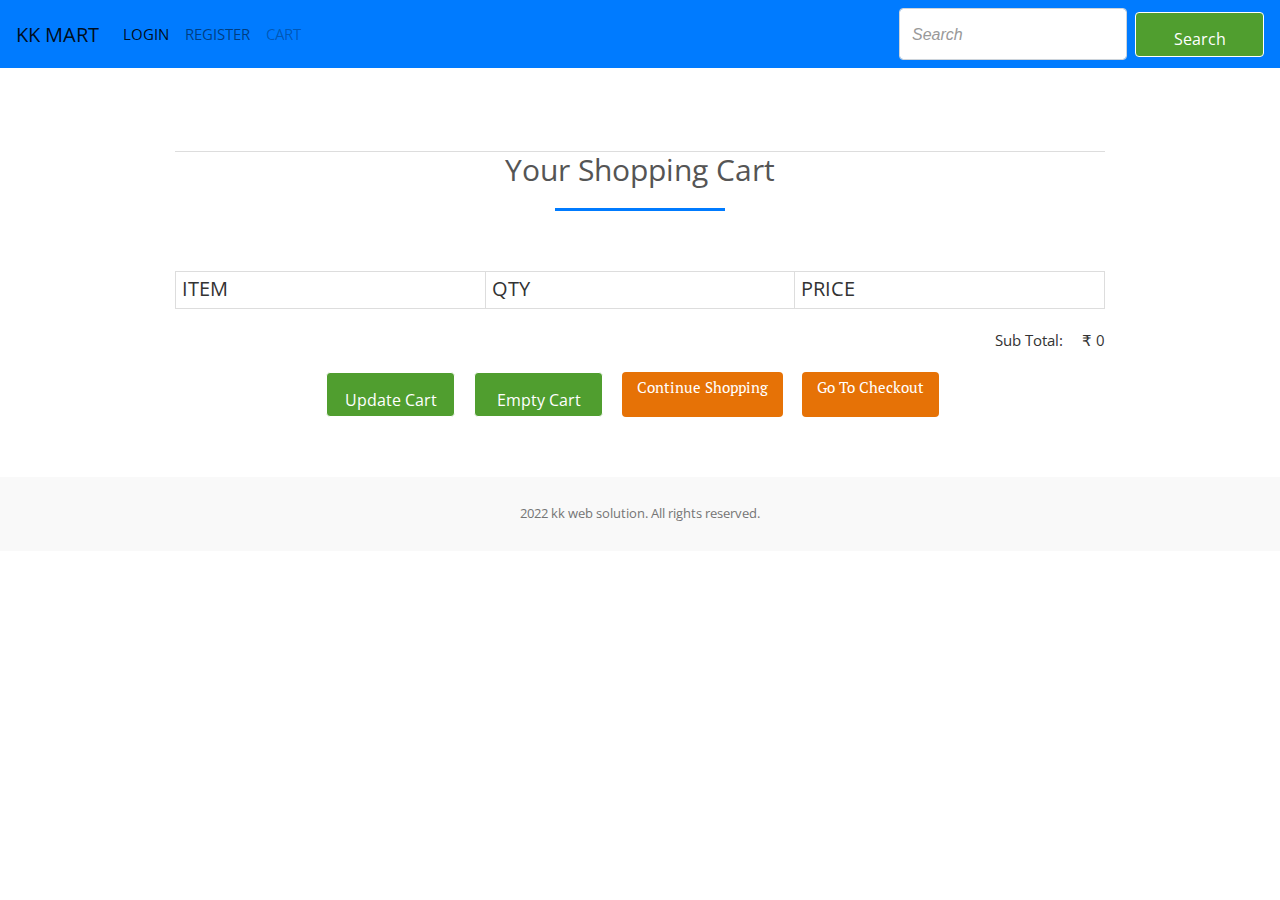
<file: cart.html>
<!DOCTYPE html>
<html lang="en">
  <head>
    <meta charset="UTF-8" />
    <meta http-equiv="X-UA-Compatible" content="IE=edge" />
    <meta
      name="viewport"
      content="width=device-width, initial-scale=1.0 user-scalable=no"
    />
    <link rel="stylesheet" href="https://stackpath.bootstrapcdn.com/bootstrap/4.4.1/css/bootstrap.min.css">
<link rel="stylesheet" href="https://stackpath.bootstrapcdn.com/font-awesome/4.7.0/css/font-awesome.min.css">
<script type="text/javascript" src="http://ajax.googleapis.com/ajax/libs/jquery/2.0.3/jquery.min.js"></script>
<script type="text/javascript" src="jquery.store.js"></script>
<script src="https://stackpath.bootstrapcdn.com/bootstrap/4.4.1/js/bootstrap.min.js"></script>
<link rel="stylesheet" href="https://maxcdn.bootstrapcdn.com/bootstrap/4.0.0/css/bootstrap.min.css" integrity="sha384-Gn5384xqQ1aoWXA+058RXPxPg6fy4IWvTNh0E263XmFcJlSAwiGgFAW/dAiS6JXm" crossorigin="anonymous">
   
    <meta name="msapplication-TileColor" content="#ffffff" />
    <meta name="theme-color" content="#ffffff" />
   
    <link rel="stylesheet" href="css/style.css" />
     <link rel="stylesheet" href="style2.css" />
  </head>

  <body>
   


<nav class="navbar navbar-expand-lg navbar-light bg-primary">
  <a class="navbar-brand" href="#">KK MART</a>
  <button class="navbar-toggler" type="button" data-toggle="collapse" data-target="#navbarSupportedContent" aria-controls="navbarSupportedContent" aria-expanded="false" aria-label="Toggle navigation">
    <span class="navbar-toggler-icon"></span>
  </button>

    <div class="collapse navbar-collapse" id="navbarSupportedContent">
    <ul class="navbar-nav mr-auto">
      <li class="nav-item active">
        <a class="nav-link" href="index.html">LOGIN<span class="sr-only">(current)</span></a>
      </li>
      <li class="nav-item">
        <a class="nav-link" href="register.html">REGISTER</a>
      </li>
     
      <li class="nav-item">
        <a class="nav-link disabled" href="cart.html">CART</a>
      </li>
    </ul>
    <form class="form-inline my-2 my-lg-0">
      <input class="form-control mr-sm-2" type="search" placeholder="Search" aria-label="Search">
      <button class="btn btn-outline-success my-2 my-sm-0" type="submit">Search</button>
    </form>
  </div>
</nav>




















<section>

<body>

<div id="site">
	<header id="masthead">
	
	</header>
	<div id="content">
		<h1>Your Shopping Cart</h1>
		<form id="shopping-cart" action="cart.html" method="post">
			<table class="shopping-cart">
			  <thead>
				<tr>
					<th scope="col">Item</th>
					<th scope="col">Qty</th>
					<th scope="col" colspan="2">Price</th>
				</tr>
			  </thead>
			  <tbody>
			  
			  </tbody>
			</table>
			<p id="sub-total">
				<strong>Sub Total</strong>: <span id="stotal"></span>
			</p>
			<ul id="shopping-cart-actions">
				<li>
					<input type="submit" name="update" id="update-cart" class="btn" value="Update Cart" />
				</li>
				<li>
					<input type="submit" name="delete" id="empty-cart" class="btn" value="Empty Cart" />
				</li>
				<li>
					<a href="product.html" class="btn">Continue Shopping</a>
				</li>
				<li>
					<a href="order.html" class="btn">Go To Checkout</a>
				</li>
			</ul>
		</form>
	</div>
	<br>
	<br>
	</section>

<footer class="site-footer">
      <div class="footer-wrapper">
        <div class="container">
       
          <p class="copyright-text">
             2022 kk web solution. All rights reserved.
          </p>
        </div>
      </div>
    </footer>
  </body>
</html>

<script src="https://code.jquery.com/jquery-3.2.1.slim.min.js" integrity="sha384-KJ3o2DKtIkvYIK3UENzmM7KCkRr/rE9/Qpg6aAZGJwFDMVNA/GpGFF93hXpG5KkN" crossorigin="anonymous"></script>
<script src="https://cdnjs.cloudflare.com/ajax/libs/popper.js/1.12.9/umd/popper.min.js" integrity="sha384-ApNbgh9B+Y1QKtv3Rn7W3mgPxhU9K/ScQsAP7hUibX39j7fakFPskvXusvfa0b4Q" crossorigin="anonymous"></script>
<script src="https://maxcdn.bootstrapcdn.com/bootstrap/4.0.0/js/bootstrap.min.js" integrity="sha384-JZR6Spejh4U02d8jOt6vLEHfe/JQGiRRSQQxSfFWpi1MquVdAyjUar5+76PVCmYl" crossorigin="anonymous"></script>
</body>
</html>
</file>
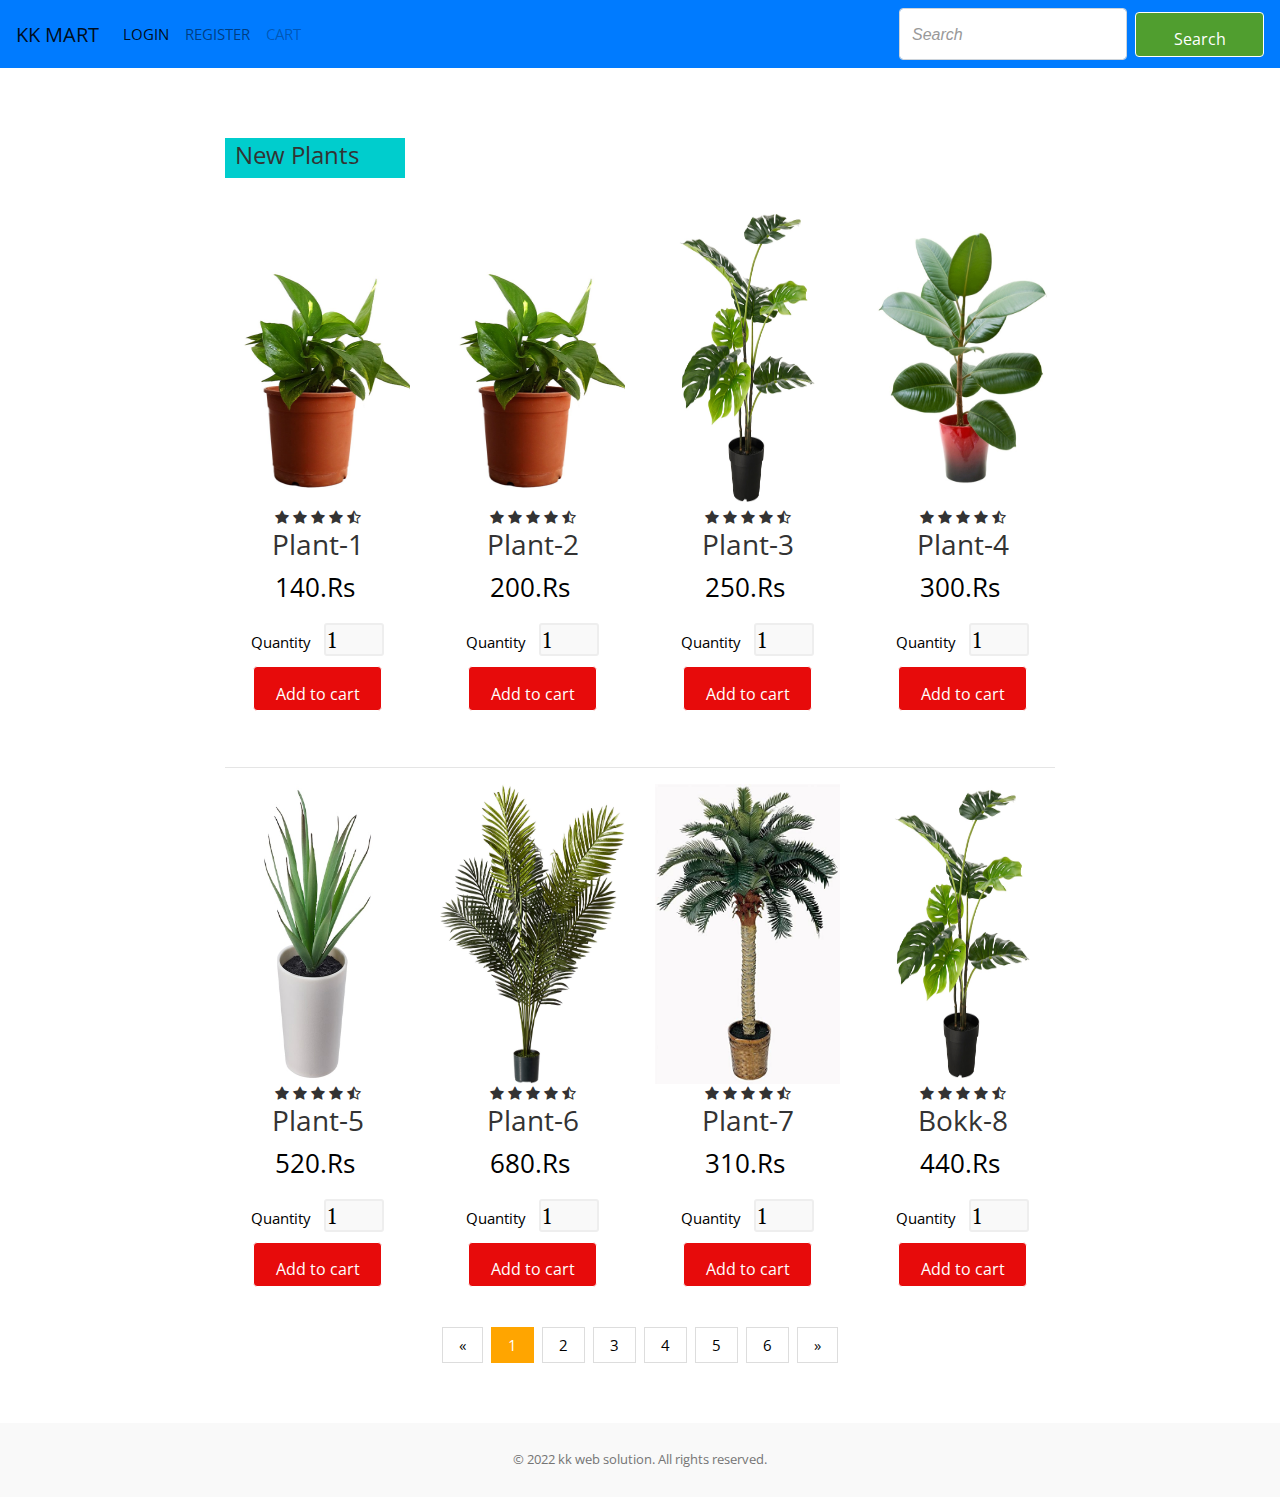
<file: product.html>
<!DOCTYPE html>
<html lang="en">
  <head>
    <meta charset="UTF-8" />
    <meta http-equiv="X-UA-Compatible" content="IE=edge" />
    <meta
      name="viewport"
      content="width=device-width, initial-scale=1.0 user-scalable=no"
    />
    <link rel="stylesheet" href="https://stackpath.bootstrapcdn.com/bootstrap/4.4.1/css/bootstrap.min.css">
<link rel="stylesheet" href="https://stackpath.bootstrapcdn.com/font-awesome/4.7.0/css/font-awesome.min.css">
<script type="text/javascript" src="http://ajax.googleapis.com/ajax/libs/jquery/2.0.3/jquery.min.js"></script>
<script type="text/javascript" src="jquery.store.js"></script>
<script src="https://stackpath.bootstrapcdn.com/bootstrap/4.4.1/js/bootstrap.min.js"></script>
    
    <link rel="stylesheet" href="css/style.css" />
     <link rel="stylesheet" href="style2.css" />
  </head>

  <body>
    
      </header>
      <main>
     
    <nav class="navbar navbar-expand-lg navbar-light bg-primary">
  <a class="navbar-brand" href="#">KK MART</a>
  <button class="navbar-toggler" type="button" data-toggle="collapse" data-target="#navbarSupportedContent" aria-controls="navbarSupportedContent" aria-expanded="false" aria-label="Toggle navigation">
    <span class="navbar-toggler-icon"></span>
  </button>

   <div class="collapse navbar-collapse" id="navbarSupportedContent">
    <ul class="navbar-nav mr-auto">
      <li class="nav-item active">
        <a class="nav-link" href="index.html">LOGIN<span class="sr-only">(current)</span></a>
      </li>
      <li class="nav-item">
        <a class="nav-link" href="register.html">REGISTER</a>
      </li>
     
      <li class="nav-item">
        <a class="nav-link disabled" href="cart.html">CART</a>
      </li>
    </ul>
    <form class="form-inline my-2 my-lg-0">
      <input class="form-control mr-sm-2" type="search" placeholder="Search" aria-label="Search">
      <button class="btn btn-outline-success my-2 my-sm-0" type="submit">Search</button>
    </form>
  </div>
</nav>













































<section id="nav-bar">
   
    </nav>


  


  
  
  
<section class="new-arrivals">
<div id="site">
  <div class="container">
    <div class="title-box">
    <h2>New Plants</h2>
    </div>
    <div class="row">
      <div class="col-md-3">
      <div class="product-top">
        <img src="images1/product1.jpg">
        <div class="overlay-right">
          <button type="button" class="btn btn-secondary" title="Quick Shop">
          <i class="fa fa-eye"></i>
          </button>
          
          <button type="button" class="btn btn-secondary" title="Add to Wishlist">
          <i class="fa fa-heart-o"></i>
          </button>
          
          <button type="button" class="btn btn-secondary" title="Add to Cart">
          <i class="fa fa-shopping-cart"></i>
          </button>
        </div>
      </div>
      
      
      <div class="product-bottom text-center">
      <i class="fa fa-star"></i>
      <i class="fa fa-star"></i>
      <i class="fa fa-star"></i>
      <i class="fa fa-star"></i>
      <i class="fa fa-star-half-o"></i>
      <h3>Plant-1</h3>
      <div class="product-description" data-name="Plant-1" data-price="140">
        
        <p class="product-price"> 140.Rs</p>
        <form class="add-to-cart" action="cart.html" method="post">
              <div>
                <label for="qty-2">Quantity</label>
                <input type="text" name="qty-2" id="qty-2" class="qty" value="1" />
              </div>
              <p><input type="submit" value="Add to cart" class="btn" /></p>
            </form>
            
      </div>
      </div>
      </div>

      
      <div class="col-md-3">
      <div class="product-top">
        <img src="images1/product1.jpg">
        <div class="overlay-right">
          <button type="button" class="btn btn-secondary" title="Quick Shop">
          <i class="fa fa-eye"></i>
          </button>
          
          <button type="button" class="btn btn-secondary" title="Add to Wishlist">
          <i class="fa fa-heart-o"></i>
          </button>
          
          <button type="button" class="btn btn-secondary" title="Add to Cart">
          <i class="fa fa-shopping-cart"></i>
          </button>
        </div>
      </div>
      
      
      <div class="product-bottom text-center">
      <i class="fa fa-star"></i>
      <i class="fa fa-star"></i>
      <i class="fa fa-star"></i>
      <i class="fa fa-star"></i>
      <i class="fa fa-star-half-o"></i>
      <h3>Plant-2</h3>
      <div class="product-description" data-name="Plant-2" data-price="200">
        
        <p class="product-price"> 200.Rs</p>
        <form class="add-to-cart" action="cart.html" method="post">
              <div>
                <label for="qty-2">Quantity</label>
                <input type="text" name="qty-2" id="qty-2" class="qty" value="1" />
              </div>
              <p><input type="submit" value="Add to cart" class="btn" /></p>
            </form>
            
      </div>
      </div>
      </div>



      <div class="col-md-3">
      <div class="product-top">
        <img src="images1/product2 (1).jpg">
        <div class="overlay-right">
          <button type="button" class="btn btn-secondary" title="Quick Shop">
          <i class="fa fa-eye"></i>
          </button>
          
          <button type="button" class="btn btn-secondary" title="Add to Wishlist">
          <i class="fa fa-heart-o"></i>
          </button>
          
          <button type="button" class="btn btn-secondary" title="Add to Cart">
          <i class="fa fa-shopping-cart"></i>
          </button>
        </div>
      </div>
      
      
      <div class="product-bottom text-center">
      <i class="fa fa-star"></i>
      <i class="fa fa-star"></i>
      <i class="fa fa-star"></i>
      <i class="fa fa-star"></i>
      <i class="fa fa-star-half-o"></i>
      <h3>Plant-3</h3>
      <div class="product-description" data-name="Plant-3" data-price="250">
        
        <p class="product-price">250.Rs</p>
        <form class="add-to-cart" action="cart.html" method="post">
              <div>
                <label for="qty-2">Quantity</label>
                <input type="text" name="qty-2" id="qty-2" class="qty" value="1" />
              </div>
              <p><input type="submit" value="Add to cart" class="btn" /></p>
            </form>
            
      </div>
      </div>
      </div>



      <div class="col-md-3">
      <div class="product-top">
        <img src="images1/product3.jpg">
        <div class="overlay-right">
          <button type="button" class="btn btn-secondary" title="Quick Shop">
          <i class="fa fa-eye"></i>
          </button>
          
          <button type="button" class="btn btn-secondary" title="Add to Wishlist">
          <i class="fa fa-heart-o"></i>
          </button>
          
          <button type="button" class="btn btn-secondary" title="Add to Cart">
          <i class="fa fa-shopping-cart"></i>
          </button>
        </div>
      </div>
      
      
      <div class="product-bottom text-center">
      <i class="fa fa-star"></i>
      <i class="fa fa-star"></i>
      <i class="fa fa-star"></i>
      <i class="fa fa-star"></i>
      <i class="fa fa-star-half-o"></i>
      <h3>Plant-4</h3>
      <div class="product-description" data-name="Plant-4" data-price="300">
        
        <p class="product-price">300.Rs</p>
        <form class="add-to-cart" action="cart.html" method="post">
              <div>
                <label for="qty-2">Quantity</label>
                <input type="text" name="qty-2" id="qty-2" class="qty" value="1" />
              </div>
              <p><input type="submit" value="Add to cart" class="btn" /></p>
            </form>
            
      </div>
      </div>
      </div>      

    </div>

<hr>

  <div class="row">
      <div class="col-md-3">
      <div class="product-top">
        <img src="images1/product4.jpg">
        <div class="overlay-right">
          <button type="button" class="btn btn-secondary" title="Quick Shop">
          <i class="fa fa-eye"></i>
          </button>
          
          <button type="button" class="btn btn-secondary" title="Add to Wishlist">
          <i class="fa fa-heart-o"></i>
          </button>
          
          <button type="button" class="btn btn-secondary" title="Add to Cart">
          <i class="fa fa-shopping-cart"></i>
          </button>
        </div>
      </div>
      
      
      <div class="product-bottom text-center">
      <i class="fa fa-star"></i>
      <i class="fa fa-star"></i>
      <i class="fa fa-star"></i>
      <i class="fa fa-star"></i>
      <i class="fa fa-star-half-o"></i>
      <h3>Plant-5</h3>
      <div class="product-description" data-name="Plant-5" data-price="520">
        
        <p class="product-price">520.Rs</p>
        <form class="add-to-cart" action="cart.html" method="post">
              <div>
                <label for="qty-2">Quantity</label>
                <input type="text" name="qty-2" id="qty-2" class="qty" value="1" />
              </div>
              <p><input type="submit" value="Add to cart" class="btn" /></p>
            </form>
            
      </div>
      </div>
      </div>

      
      <div class="col-md-3">
      <div class="product-top">
        <img src="images1/product6.jpg">
        <div class="overlay-right">
          <button type="button" class="btn btn-secondary" title="Quick Shop">
          <i class="fa fa-eye"></i>
          </button>
          
          <button type="button" class="btn btn-secondary" title="Add to Wishlist">
          <i class="fa fa-heart-o"></i>
          </button>
          
          <button type="button" class="btn btn-secondary" title="Add to Cart">
          <i class="fa fa-shopping-cart"></i>
          </button>
        </div>
      </div>
      
      
      <div class="product-bottom text-center">
      <i class="fa fa-star"></i>
      <i class="fa fa-star"></i>
      <i class="fa fa-star"></i>
      <i class="fa fa-star"></i>
      <i class="fa fa-star-half-o"></i>
      <h3>Plant-6</h3>
      <div class="product-description" data-name="plant-6" data-price="680">
        
        <p class="product-price">680.Rs</p>
        <form class="add-to-cart" action="cart.html" method="post">
              <div>
                <label for="qty-2">Quantity</label>
                <input type="text" name="qty-2" id="qty-2" class="qty" value="1" />
              </div>
              <p><input type="submit" value="Add to cart" class="btn" /></p>
            </form>
            
      </div>
      </div>
      </div>



      <div class="col-md-3">
      <div class="product-top">
        <img src="images1/product8.jpg">
        <div class="overlay-right">
          <button type="button" class="btn btn-secondary" title="Quick Shop">
          <i class="fa fa-eye"></i>
          </button>
          
          <button type="button" class="btn btn-secondary" title="Add to Wishlist">
          <i class="fa fa-heart-o"></i>
          </button>
          
          <button type="button" class="btn btn-secondary" title="Add to Cart">
          <i class="fa fa-shopping-cart"></i>
          </button>
        </div>
      </div>
      
      
      <div class="product-bottom text-center">
      <i class="fa fa-star"></i>
      <i class="fa fa-star"></i>
      <i class="fa fa-star"></i>
      <i class="fa fa-star"></i>
      <i class="fa fa-star-half-o"></i>
      <h3>Plant-7</h3>
      <div class="product-description" data-name="Book-7" data-price="310">
        
        <p class="product-price">310.Rs</p>
        <form class="add-to-cart" action="cart.html" method="post">
              <div>
                <label for="qty-2">Quantity</label>
                <input type="text" name="qty-2" id="qty-2" class="qty" value="1" />
              </div>
              <p><input type="submit" value="Add to cart" action="cart.html" class="btn" /></p>
            </form>
            
      </div>
      </div>
      </div>



      <div class="col-md-3">
      <div class="product-top">
        <img src="images1/product2 (1).jpg">
        <div class="overlay-right">
          <button type="button" class="btn btn-secondary" title="Quick Shop">
          <i class="fa fa-eye"></i>
          </button>
          
          <button type="button" class="btn btn-secondary" title="Add to Wishlist">
          <i class="fa fa-heart-o"></i>
          </button>
          
          <button type="button" class="btn btn-secondary" title="Add to Cart">
          <i class="fa fa-shopping-cart"></i>
          </button>
        </div>
      </div>
      
      
      <div class="product-bottom text-center">
      <i class="fa fa-star"></i>
      <i class="fa fa-star"></i>
      <i class="fa fa-star"></i>
      <i class="fa fa-star"></i>
      <i class="fa fa-star-half-o"></i>
      <h3>Bokk-8</h3>
      <div class="product-description" data-name="Book-8" data-price="440">
        
        <p class="product-price">440.Rs</p>
        <form class="add-to-cart" action="cart.html" method="post">
              <div>
                <label for="qty-2">Quantity</label>
                <input type="text" name="qty-2" id="qty-2" class="qty" value="1" />
              </div>
              <p><input type="submit" value="Add to cart" class="btn" /></p>
            </form>
            
      </div>
      </div>
      </div>  
    </div>






  </div>
</div>
</section>
  
  
  <div class="center">
  <div class="pagination">
  <a href="product.html">&laquo;</a>
  <a href="product.html"class="active">1</a>
  <a href="product2.html">2</a>
  <a href="product3.html">3</a>
  <a href="product4.html">4</a>
  <a href="product5.html">5</a>
  <a href="product6.html">6</a>
  <a href="product2.html">&raquo;</a>
  </div>
</div>

<br>
<br>
<br>
  
  













</body>
</html> 










































    <footer class="site-footer">
      <div class="footer-wrapper">
        <div class="container">
           
          
          <p class="copyright-text">
            © 2022 kk web solution. All rights reserved.
          </p>
        </div>
      </div>
    </footer>
    <script src="https://code.jquery.com/jquery-3.2.1.slim.min.js" integrity="sha384-KJ3o2DKtIkvYIK3UENzmM7KCkRr/rE9/Qpg6aAZGJwFDMVNA/GpGFF93hXpG5KkN" crossorigin="anonymous"></script>
<script src="https://cdnjs.cloudflare.com/ajax/libs/popper.js/1.12.9/umd/popper.min.js" integrity="sha384-ApNbgh9B+Y1QKtv3Rn7W3mgPxhU9K/ScQsAP7hUibX39j7fakFPskvXusvfa0b4Q" crossorigin="anonymous"></script>
<script src="https://maxcdn.bootstrapcdn.com/bootstrap/4.0.0/js/bootstrap.min.js" integrity="sha384-JZR6Spejh4U02d8jOt6vLEHfe/JQGiRRSQQxSfFWpi1MquVdAyjUar5+76PVCmYl" crossorigin="anonymous"></script>
  </body>
</html>
</file>
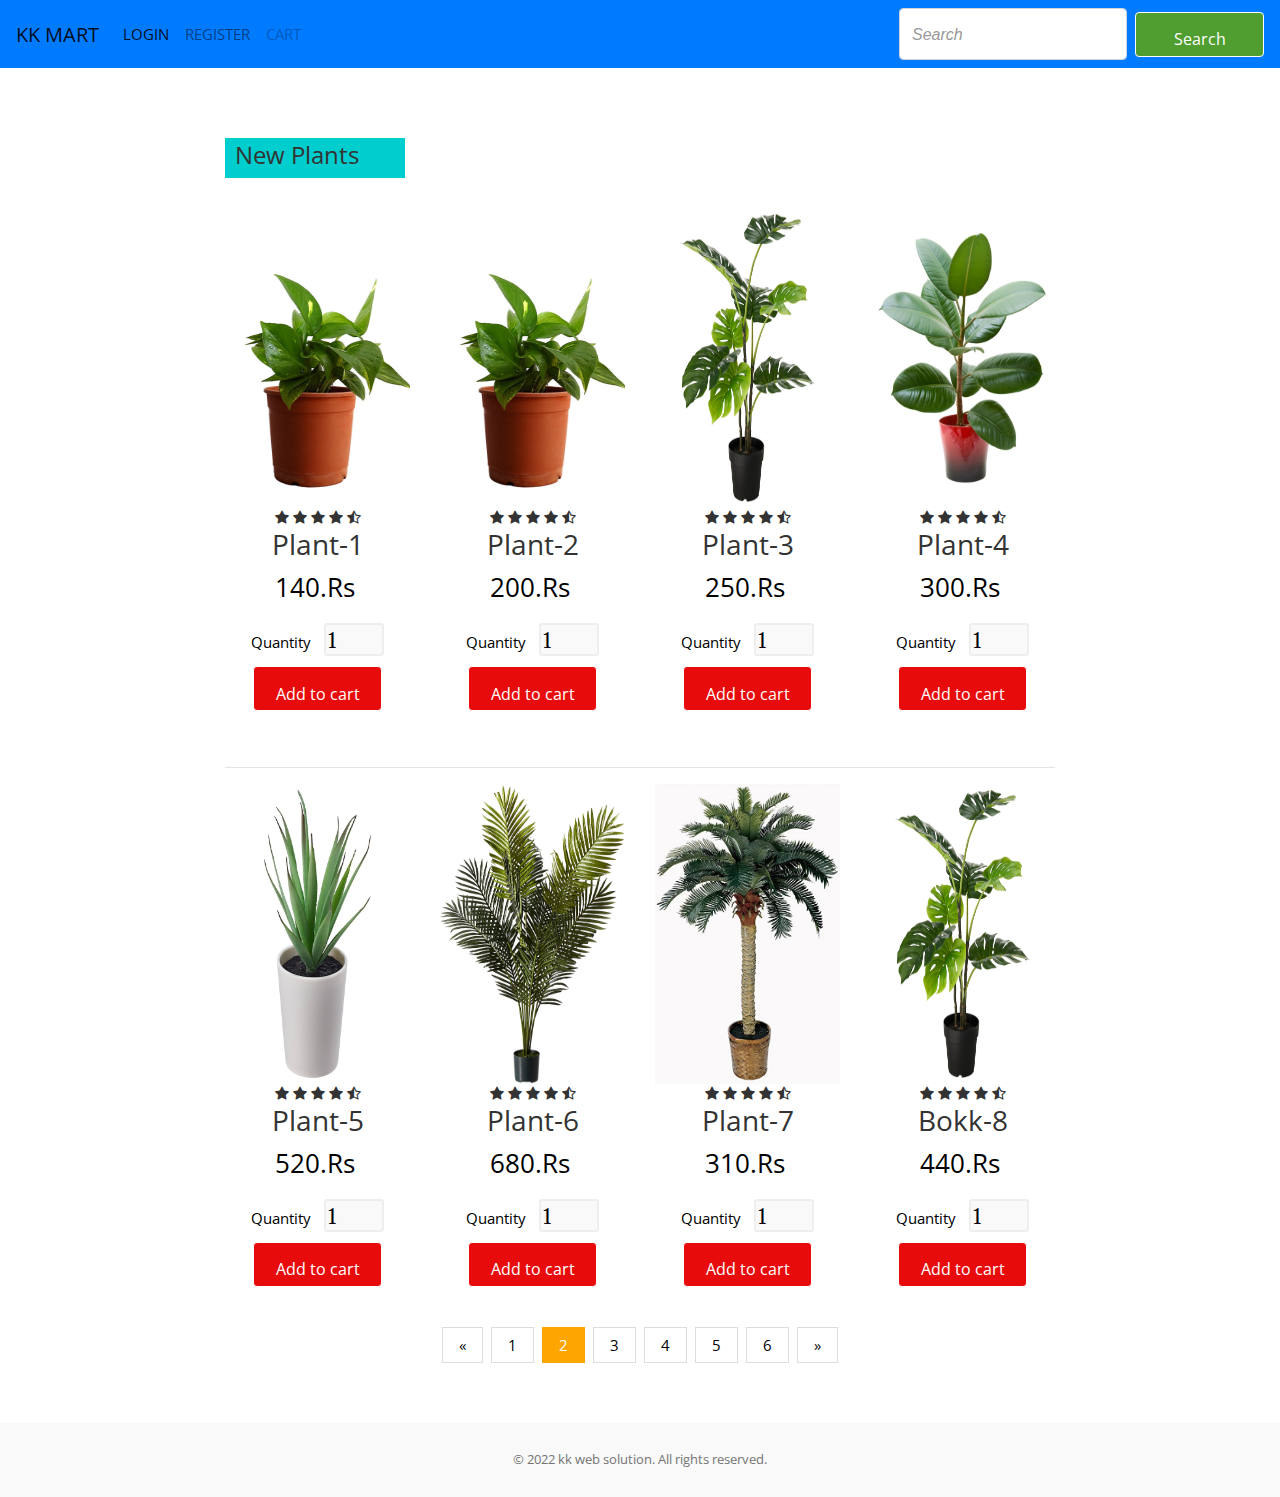
<file: product2.html>
<!DOCTYPE html>
<html lang="en">
  <head>
    <meta charset="UTF-8" />
    <meta http-equiv="X-UA-Compatible" content="IE=edge" />
    <meta
      name="viewport"
      content="width=device-width, initial-scale=1.0 user-scalable=no"
    />
    <link rel="stylesheet" href="https://stackpath.bootstrapcdn.com/bootstrap/4.4.1/css/bootstrap.min.css">
<link rel="stylesheet" href="https://stackpath.bootstrapcdn.com/font-awesome/4.7.0/css/font-awesome.min.css">
<script type="text/javascript" src="http://ajax.googleapis.com/ajax/libs/jquery/2.0.3/jquery.min.js"></script>
<script type="text/javascript" src="jquery.store.js"></script>
<script src="https://stackpath.bootstrapcdn.com/bootstrap/4.4.1/js/bootstrap.min.js"></script>
    
    <link rel="stylesheet" href="css/style.css" />
     <link rel="stylesheet" href="style2.css" />
  </head>

  <body>
    
      </header>
      <main>
     
    <nav class="navbar navbar-expand-lg navbar-light bg-primary">
  <a class="navbar-brand" href="#">KK MART</a>
  <button class="navbar-toggler" type="button" data-toggle="collapse" data-target="#navbarSupportedContent" aria-controls="navbarSupportedContent" aria-expanded="false" aria-label="Toggle navigation">
    <span class="navbar-toggler-icon"></span>
  </button>

   <div class="collapse navbar-collapse" id="navbarSupportedContent">
    <ul class="navbar-nav mr-auto">
      <li class="nav-item active">
        <a class="nav-link" href="index.html">LOGIN<span class="sr-only">(current)</span></a>
      </li>
      <li class="nav-item">
        <a class="nav-link" href="register.html">REGISTER</a>
      </li>
     
      <li class="nav-item">
        <a class="nav-link disabled" href="cart.html">CART</a>
      </li>
    </ul>
    <form class="form-inline my-2 my-lg-0">
      <input class="form-control mr-sm-2" type="search" placeholder="Search" aria-label="Search">
      <button class="btn btn-outline-success my-2 my-sm-0" type="submit">Search</button>
    </form>
  </div>
</nav>













































<section id="nav-bar">
   
    </nav>


  


  
  
  
<section class="new-arrivals">
<div id="site">
  <div class="container">
    <div class="title-box">
    <h2>New Plants</h2>
    </div>
    <div class="row">
      <div class="col-md-3">
      <div class="product-top">
        <img src="images1/product1.jpg">
        <div class="overlay-right">
          <button type="button" class="btn btn-secondary" title="Quick Shop">
          <i class="fa fa-eye"></i>
          </button>
          
          <button type="button" class="btn btn-secondary" title="Add to Wishlist">
          <i class="fa fa-heart-o"></i>
          </button>
          
          <button type="button" class="btn btn-secondary" title="Add to Cart">
          <i class="fa fa-shopping-cart"></i>
          </button>
        </div>
      </div>
      
      
      <div class="product-bottom text-center">
      <i class="fa fa-star"></i>
      <i class="fa fa-star"></i>
      <i class="fa fa-star"></i>
      <i class="fa fa-star"></i>
      <i class="fa fa-star-half-o"></i>
      <h3>Plant-1</h3>
      <div class="product-description" data-name="Plant-1" data-price="140">
        
        <p class="product-price"> 140.Rs</p>
        <form class="add-to-cart" action="cart.html" method="post">
              <div>
                <label for="qty-2">Quantity</label>
                <input type="text" name="qty-2" id="qty-2" class="qty" value="1" />
              </div>
              <p><input type="submit" value="Add to cart" class="btn" /></p>
            </form>
            
      </div>
      </div>
      </div>

      
      <div class="col-md-3">
      <div class="product-top">
        <img src="images1/product1.jpg">
        <div class="overlay-right">
          <button type="button" class="btn btn-secondary" title="Quick Shop">
          <i class="fa fa-eye"></i>
          </button>
          
          <button type="button" class="btn btn-secondary" title="Add to Wishlist">
          <i class="fa fa-heart-o"></i>
          </button>
          
          <button type="button" class="btn btn-secondary" title="Add to Cart">
          <i class="fa fa-shopping-cart"></i>
          </button>
        </div>
      </div>
      
      
      <div class="product-bottom text-center">
      <i class="fa fa-star"></i>
      <i class="fa fa-star"></i>
      <i class="fa fa-star"></i>
      <i class="fa fa-star"></i>
      <i class="fa fa-star-half-o"></i>
      <h3>Plant-2</h3>
      <div class="product-description" data-name="Plant-2" data-price="200">
        
        <p class="product-price"> 200.Rs</p>
        <form class="add-to-cart" action="cart.html" method="post">
              <div>
                <label for="qty-2">Quantity</label>
                <input type="text" name="qty-2" id="qty-2" class="qty" value="1" />
              </div>
              <p><input type="submit" value="Add to cart" class="btn" /></p>
            </form>
            
      </div>
      </div>
      </div>



      <div class="col-md-3">
      <div class="product-top">
        <img src="images1/product2 (1).jpg">
        <div class="overlay-right">
          <button type="button" class="btn btn-secondary" title="Quick Shop">
          <i class="fa fa-eye"></i>
          </button>
          
          <button type="button" class="btn btn-secondary" title="Add to Wishlist">
          <i class="fa fa-heart-o"></i>
          </button>
          
          <button type="button" class="btn btn-secondary" title="Add to Cart">
          <i class="fa fa-shopping-cart"></i>
          </button>
        </div>
      </div>
      
      
      <div class="product-bottom text-center">
      <i class="fa fa-star"></i>
      <i class="fa fa-star"></i>
      <i class="fa fa-star"></i>
      <i class="fa fa-star"></i>
      <i class="fa fa-star-half-o"></i>
      <h3>Plant-3</h3>
      <div class="product-description" data-name="Plant-3" data-price="250">
        
        <p class="product-price">250.Rs</p>
        <form class="add-to-cart" action="cart.html" method="post">
              <div>
                <label for="qty-2">Quantity</label>
                <input type="text" name="qty-2" id="qty-2" class="qty" value="1" />
              </div>
              <p><input type="submit" value="Add to cart" class="btn" /></p>
            </form>
            
      </div>
      </div>
      </div>



      <div class="col-md-3">
      <div class="product-top">
        <img src="images1/product3.jpg">
        <div class="overlay-right">
          <button type="button" class="btn btn-secondary" title="Quick Shop">
          <i class="fa fa-eye"></i>
          </button>
          
          <button type="button" class="btn btn-secondary" title="Add to Wishlist">
          <i class="fa fa-heart-o"></i>
          </button>
          
          <button type="button" class="btn btn-secondary" title="Add to Cart">
          <i class="fa fa-shopping-cart"></i>
          </button>
        </div>
      </div>
      
      
      <div class="product-bottom text-center">
      <i class="fa fa-star"></i>
      <i class="fa fa-star"></i>
      <i class="fa fa-star"></i>
      <i class="fa fa-star"></i>
      <i class="fa fa-star-half-o"></i>
      <h3>Plant-4</h3>
      <div class="product-description" data-name="Plant-4" data-price="300">
        
        <p class="product-price">300.Rs</p>
        <form class="add-to-cart" action="cart.html" method="post">
              <div>
                <label for="qty-2">Quantity</label>
                <input type="text" name="qty-2" id="qty-2" class="qty" value="1" />
              </div>
              <p><input type="submit" value="Add to cart" class="btn" /></p>
            </form>
            
      </div>
      </div>
      </div>      

    </div>

<hr>

  <div class="row">
      <div class="col-md-3">
      <div class="product-top">
        <img src="images1/product4.jpg">
        <div class="overlay-right">
          <button type="button" class="btn btn-secondary" title="Quick Shop">
          <i class="fa fa-eye"></i>
          </button>
          
          <button type="button" class="btn btn-secondary" title="Add to Wishlist">
          <i class="fa fa-heart-o"></i>
          </button>
          
          <button type="button" class="btn btn-secondary" title="Add to Cart">
          <i class="fa fa-shopping-cart"></i>
          </button>
        </div>
      </div>
      
      
      <div class="product-bottom text-center">
      <i class="fa fa-star"></i>
      <i class="fa fa-star"></i>
      <i class="fa fa-star"></i>
      <i class="fa fa-star"></i>
      <i class="fa fa-star-half-o"></i>
      <h3>Plant-5</h3>
      <div class="product-description" data-name="Plant-5" data-price="520">
        
        <p class="product-price">520.Rs</p>
        <form class="add-to-cart" action="cart.html" method="post">
              <div>
                <label for="qty-2">Quantity</label>
                <input type="text" name="qty-2" id="qty-2" class="qty" value="1" />
              </div>
              <p><input type="submit" value="Add to cart" class="btn" /></p>
            </form>
            
      </div>
      </div>
      </div>

      
      <div class="col-md-3">
      <div class="product-top">
        <img src="images1/product6.jpg">
        <div class="overlay-right">
          <button type="button" class="btn btn-secondary" title="Quick Shop">
          <i class="fa fa-eye"></i>
          </button>
          
          <button type="button" class="btn btn-secondary" title="Add to Wishlist">
          <i class="fa fa-heart-o"></i>
          </button>
          
          <button type="button" class="btn btn-secondary" title="Add to Cart">
          <i class="fa fa-shopping-cart"></i>
          </button>
        </div>
      </div>
      
      
      <div class="product-bottom text-center">
      <i class="fa fa-star"></i>
      <i class="fa fa-star"></i>
      <i class="fa fa-star"></i>
      <i class="fa fa-star"></i>
      <i class="fa fa-star-half-o"></i>
      <h3>Plant-6</h3>
      <div class="product-description" data-name="plant-6" data-price="680">
        
        <p class="product-price">680.Rs</p>
        <form class="add-to-cart" action="cart.html" method="post">
              <div>
                <label for="qty-2">Quantity</label>
                <input type="text" name="qty-2" id="qty-2" class="qty" value="1" />
              </div>
              <p><input type="submit" value="Add to cart" class="btn" /></p>
            </form>
            
      </div>
      </div>
      </div>



      <div class="col-md-3">
      <div class="product-top">
        <img src="images1/product8.jpg">
        <div class="overlay-right">
          <button type="button" class="btn btn-secondary" title="Quick Shop">
          <i class="fa fa-eye"></i>
          </button>
          
          <button type="button" class="btn btn-secondary" title="Add to Wishlist">
          <i class="fa fa-heart-o"></i>
          </button>
          
          <button type="button" class="btn btn-secondary" title="Add to Cart">
          <i class="fa fa-shopping-cart"></i>
          </button>
        </div>
      </div>
      
      
      <div class="product-bottom text-center">
      <i class="fa fa-star"></i>
      <i class="fa fa-star"></i>
      <i class="fa fa-star"></i>
      <i class="fa fa-star"></i>
      <i class="fa fa-star-half-o"></i>
      <h3>Plant-7</h3>
      <div class="product-description" data-name="Book-7" data-price="310">
        
        <p class="product-price">310.Rs</p>
        <form class="add-to-cart" action="cart.html" method="post">
              <div>
                <label for="qty-2">Quantity</label>
                <input type="text" name="qty-2" id="qty-2" class="qty" value="1" />
              </div>
              <p><input type="submit" value="Add to cart" action="cart.html" class="btn" /></p>
            </form>
            
      </div>
      </div>
      </div>



      <div class="col-md-3">
      <div class="product-top">
        <img src="images1/product2 (1).jpg">
        <div class="overlay-right">
          <button type="button" class="btn btn-secondary" title="Quick Shop">
          <i class="fa fa-eye"></i>
          </button>
          
          <button type="button" class="btn btn-secondary" title="Add to Wishlist">
          <i class="fa fa-heart-o"></i>
          </button>
          
          <button type="button" class="btn btn-secondary" title="Add to Cart">
          <i class="fa fa-shopping-cart"></i>
          </button>
        </div>
      </div>
      
      
      <div class="product-bottom text-center">
      <i class="fa fa-star"></i>
      <i class="fa fa-star"></i>
      <i class="fa fa-star"></i>
      <i class="fa fa-star"></i>
      <i class="fa fa-star-half-o"></i>
      <h3>Bokk-8</h3>
      <div class="product-description" data-name="Book-8" data-price="440">
        
        <p class="product-price">440.Rs</p>
        <form class="add-to-cart" action="cart.html" method="post">
              <div>
                <label for="qty-2">Quantity</label>
                <input type="text" name="qty-2" id="qty-2" class="qty" value="1" />
              </div>
              <p><input type="submit" value="Add to cart" class="btn" /></p>
            </form>
            
      </div>
      </div>
      </div>  
    </div>






  </div>
</div>
</section>
  
  
  <div class="center">
  <div class="pagination">
  <a href="product.html">&laquo;</a>
  <a href="product.html">1</a>
  <a href="product2.html" class="active">2</a>
  <a href="product3.html">3</a>
  <a href="product4.html">4</a>
  <a href="product5.html">5</a>
  <a href="product6.html">6</a>
  <a href="product3.html">&raquo;</a>
  </div>
</div>

<br>
<br>
<br>
  
  













</body>
</html> 










































    <footer class="site-footer">
      <div class="footer-wrapper">
        <div class="container">
           
          
          <p class="copyright-text">
            © 2022 kk web solution. All rights reserved.
          </p>
        </div>
      </div>
    </footer>
    <script src="https://code.jquery.com/jquery-3.2.1.slim.min.js" integrity="sha384-KJ3o2DKtIkvYIK3UENzmM7KCkRr/rE9/Qpg6aAZGJwFDMVNA/GpGFF93hXpG5KkN" crossorigin="anonymous"></script>
<script src="https://cdnjs.cloudflare.com/ajax/libs/popper.js/1.12.9/umd/popper.min.js" integrity="sha384-ApNbgh9B+Y1QKtv3Rn7W3mgPxhU9K/ScQsAP7hUibX39j7fakFPskvXusvfa0b4Q" crossorigin="anonymous"></script>
<script src="https://maxcdn.bootstrapcdn.com/bootstrap/4.0.0/js/bootstrap.min.js" integrity="sha384-JZR6Spejh4U02d8jOt6vLEHfe/JQGiRRSQQxSfFWpi1MquVdAyjUar5+76PVCmYl" crossorigin="anonymous"></script>
  </body>
</html>
</file>
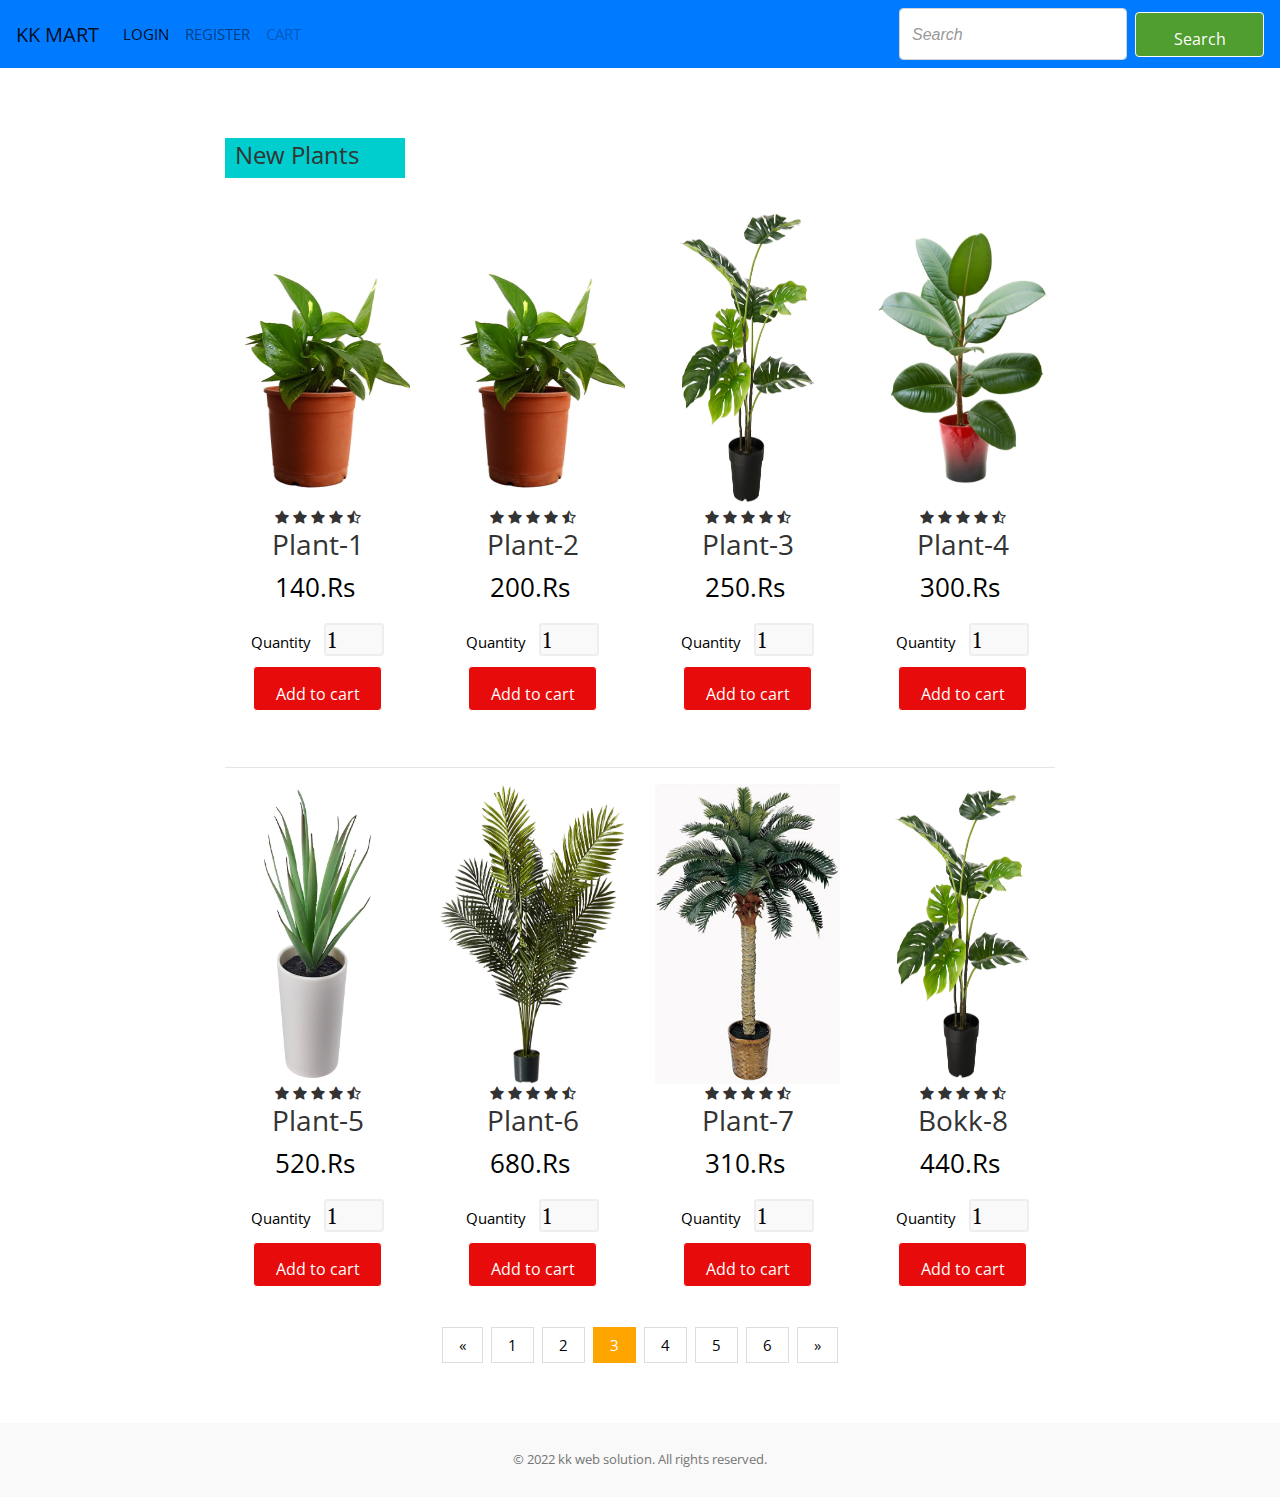
<file: product3.html>
<!DOCTYPE html>
<html lang="en">
  <head>
    <meta charset="UTF-8" />
    <meta http-equiv="X-UA-Compatible" content="IE=edge" />
    <meta
      name="viewport"
      content="width=device-width, initial-scale=1.0 user-scalable=no"
    />
    <link rel="stylesheet" href="https://stackpath.bootstrapcdn.com/bootstrap/4.4.1/css/bootstrap.min.css">
<link rel="stylesheet" href="https://stackpath.bootstrapcdn.com/font-awesome/4.7.0/css/font-awesome.min.css">
<script type="text/javascript" src="http://ajax.googleapis.com/ajax/libs/jquery/2.0.3/jquery.min.js"></script>
<script type="text/javascript" src="jquery.store.js"></script>
<script src="https://stackpath.bootstrapcdn.com/bootstrap/4.4.1/js/bootstrap.min.js"></script>
    
    <link rel="stylesheet" href="css/style.css" />
     <link rel="stylesheet" href="style2.css" />
  </head>

  <body>
    
      </header>
      <main>
     
    <nav class="navbar navbar-expand-lg navbar-light bg-primary">
  <a class="navbar-brand" href="#">KK MART</a>
  <button class="navbar-toggler" type="button" data-toggle="collapse" data-target="#navbarSupportedContent" aria-controls="navbarSupportedContent" aria-expanded="false" aria-label="Toggle navigation">
    <span class="navbar-toggler-icon"></span>
  </button>

   <div class="collapse navbar-collapse" id="navbarSupportedContent">
    <ul class="navbar-nav mr-auto">
      <li class="nav-item active">
        <a class="nav-link" href="index.html">LOGIN<span class="sr-only">(current)</span></a>
      </li>
      <li class="nav-item">
        <a class="nav-link" href="register.html">REGISTER</a>
      </li>
     
      <li class="nav-item">
        <a class="nav-link disabled" href="cart.html">CART</a>
      </li>
    </ul>
    <form class="form-inline my-2 my-lg-0">
      <input class="form-control mr-sm-2" type="search" placeholder="Search" aria-label="Search">
      <button class="btn btn-outline-success my-2 my-sm-0" type="submit">Search</button>
    </form>
  </div>
</nav>













































<section id="nav-bar">
   
    </nav>


  


  
  
  
<section class="new-arrivals">
<div id="site">
  <div class="container">
    <div class="title-box">
    <h2>New Plants</h2>
    </div>
    <div class="row">
      <div class="col-md-3">
      <div class="product-top">
        <img src="images1/product1.jpg">
        <div class="overlay-right">
          <button type="button" class="btn btn-secondary" title="Quick Shop">
          <i class="fa fa-eye"></i>
          </button>
          
          <button type="button" class="btn btn-secondary" title="Add to Wishlist">
          <i class="fa fa-heart-o"></i>
          </button>
          
          <button type="button" class="btn btn-secondary" title="Add to Cart">
          <i class="fa fa-shopping-cart"></i>
          </button>
        </div>
      </div>
      
      
      <div class="product-bottom text-center">
      <i class="fa fa-star"></i>
      <i class="fa fa-star"></i>
      <i class="fa fa-star"></i>
      <i class="fa fa-star"></i>
      <i class="fa fa-star-half-o"></i>
      <h3>Plant-1</h3>
      <div class="product-description" data-name="Plant-1" data-price="140">
        
        <p class="product-price"> 140.Rs</p>
        <form class="add-to-cart" action="cart.html" method="post">
              <div>
                <label for="qty-2">Quantity</label>
                <input type="text" name="qty-2" id="qty-2" class="qty" value="1" />
              </div>
              <p><input type="submit" value="Add to cart" class="btn" /></p>
            </form>
            
      </div>
      </div>
      </div>

      
      <div class="col-md-3">
      <div class="product-top">
        <img src="images1/product1.jpg">
        <div class="overlay-right">
          <button type="button" class="btn btn-secondary" title="Quick Shop">
          <i class="fa fa-eye"></i>
          </button>
          
          <button type="button" class="btn btn-secondary" title="Add to Wishlist">
          <i class="fa fa-heart-o"></i>
          </button>
          
          <button type="button" class="btn btn-secondary" title="Add to Cart">
          <i class="fa fa-shopping-cart"></i>
          </button>
        </div>
      </div>
      
      
      <div class="product-bottom text-center">
      <i class="fa fa-star"></i>
      <i class="fa fa-star"></i>
      <i class="fa fa-star"></i>
      <i class="fa fa-star"></i>
      <i class="fa fa-star-half-o"></i>
      <h3>Plant-2</h3>
      <div class="product-description" data-name="Plant-2" data-price="200">
        
        <p class="product-price"> 200.Rs</p>
        <form class="add-to-cart" action="cart.html" method="post">
              <div>
                <label for="qty-2">Quantity</label>
                <input type="text" name="qty-2" id="qty-2" class="qty" value="1" />
              </div>
              <p><input type="submit" value="Add to cart" class="btn" /></p>
            </form>
            
      </div>
      </div>
      </div>



      <div class="col-md-3">
      <div class="product-top">
        <img src="images1/product2 (1).jpg">
        <div class="overlay-right">
          <button type="button" class="btn btn-secondary" title="Quick Shop">
          <i class="fa fa-eye"></i>
          </button>
          
          <button type="button" class="btn btn-secondary" title="Add to Wishlist">
          <i class="fa fa-heart-o"></i>
          </button>
          
          <button type="button" class="btn btn-secondary" title="Add to Cart">
          <i class="fa fa-shopping-cart"></i>
          </button>
        </div>
      </div>
      
      
      <div class="product-bottom text-center">
      <i class="fa fa-star"></i>
      <i class="fa fa-star"></i>
      <i class="fa fa-star"></i>
      <i class="fa fa-star"></i>
      <i class="fa fa-star-half-o"></i>
      <h3>Plant-3</h3>
      <div class="product-description" data-name="Plant-3" data-price="250">
        
        <p class="product-price">250.Rs</p>
        <form class="add-to-cart" action="cart.html" method="post">
              <div>
                <label for="qty-2">Quantity</label>
                <input type="text" name="qty-2" id="qty-2" class="qty" value="1" />
              </div>
              <p><input type="submit" value="Add to cart" class="btn" /></p>
            </form>
            
      </div>
      </div>
      </div>



      <div class="col-md-3">
      <div class="product-top">
        <img src="images1/product3.jpg">
        <div class="overlay-right">
          <button type="button" class="btn btn-secondary" title="Quick Shop">
          <i class="fa fa-eye"></i>
          </button>
          
          <button type="button" class="btn btn-secondary" title="Add to Wishlist">
          <i class="fa fa-heart-o"></i>
          </button>
          
          <button type="button" class="btn btn-secondary" title="Add to Cart">
          <i class="fa fa-shopping-cart"></i>
          </button>
        </div>
      </div>
      
      
      <div class="product-bottom text-center">
      <i class="fa fa-star"></i>
      <i class="fa fa-star"></i>
      <i class="fa fa-star"></i>
      <i class="fa fa-star"></i>
      <i class="fa fa-star-half-o"></i>
      <h3>Plant-4</h3>
      <div class="product-description" data-name="Plant-4" data-price="300">
        
        <p class="product-price">300.Rs</p>
        <form class="add-to-cart" action="cart.html" method="post">
              <div>
                <label for="qty-2">Quantity</label>
                <input type="text" name="qty-2" id="qty-2" class="qty" value="1" />
              </div>
              <p><input type="submit" value="Add to cart" class="btn" /></p>
            </form>
            
      </div>
      </div>
      </div>      

    </div>

<hr>

  <div class="row">
      <div class="col-md-3">
      <div class="product-top">
        <img src="images1/product4.jpg">
        <div class="overlay-right">
          <button type="button" class="btn btn-secondary" title="Quick Shop">
          <i class="fa fa-eye"></i>
          </button>
          
          <button type="button" class="btn btn-secondary" title="Add to Wishlist">
          <i class="fa fa-heart-o"></i>
          </button>
          
          <button type="button" class="btn btn-secondary" title="Add to Cart">
          <i class="fa fa-shopping-cart"></i>
          </button>
        </div>
      </div>
      
      
      <div class="product-bottom text-center">
      <i class="fa fa-star"></i>
      <i class="fa fa-star"></i>
      <i class="fa fa-star"></i>
      <i class="fa fa-star"></i>
      <i class="fa fa-star-half-o"></i>
      <h3>Plant-5</h3>
      <div class="product-description" data-name="Plant-5" data-price="520">
        
        <p class="product-price">520.Rs</p>
        <form class="add-to-cart" action="cart.html" method="post">
              <div>
                <label for="qty-2">Quantity</label>
                <input type="text" name="qty-2" id="qty-2" class="qty" value="1" />
              </div>
              <p><input type="submit" value="Add to cart" class="btn" /></p>
            </form>
            
      </div>
      </div>
      </div>

      
      <div class="col-md-3">
      <div class="product-top">
        <img src="images1/product6.jpg">
        <div class="overlay-right">
          <button type="button" class="btn btn-secondary" title="Quick Shop">
          <i class="fa fa-eye"></i>
          </button>
          
          <button type="button" class="btn btn-secondary" title="Add to Wishlist">
          <i class="fa fa-heart-o"></i>
          </button>
          
          <button type="button" class="btn btn-secondary" title="Add to Cart">
          <i class="fa fa-shopping-cart"></i>
          </button>
        </div>
      </div>
      
      
      <div class="product-bottom text-center">
      <i class="fa fa-star"></i>
      <i class="fa fa-star"></i>
      <i class="fa fa-star"></i>
      <i class="fa fa-star"></i>
      <i class="fa fa-star-half-o"></i>
      <h3>Plant-6</h3>
      <div class="product-description" data-name="plant-6" data-price="680">
        
        <p class="product-price">680.Rs</p>
        <form class="add-to-cart" action="cart.html" method="post">
              <div>
                <label for="qty-2">Quantity</label>
                <input type="text" name="qty-2" id="qty-2" class="qty" value="1" />
              </div>
              <p><input type="submit" value="Add to cart" class="btn" /></p>
            </form>
            
      </div>
      </div>
      </div>



      <div class="col-md-3">
      <div class="product-top">
        <img src="images1/product8.jpg">
        <div class="overlay-right">
          <button type="button" class="btn btn-secondary" title="Quick Shop">
          <i class="fa fa-eye"></i>
          </button>
          
          <button type="button" class="btn btn-secondary" title="Add to Wishlist">
          <i class="fa fa-heart-o"></i>
          </button>
          
          <button type="button" class="btn btn-secondary" title="Add to Cart">
          <i class="fa fa-shopping-cart"></i>
          </button>
        </div>
      </div>
      
      
      <div class="product-bottom text-center">
      <i class="fa fa-star"></i>
      <i class="fa fa-star"></i>
      <i class="fa fa-star"></i>
      <i class="fa fa-star"></i>
      <i class="fa fa-star-half-o"></i>
      <h3>Plant-7</h3>
      <div class="product-description" data-name="Book-7" data-price="310">
        
        <p class="product-price">310.Rs</p>
        <form class="add-to-cart" action="cart.html" method="post">
              <div>
                <label for="qty-2">Quantity</label>
                <input type="text" name="qty-2" id="qty-2" class="qty" value="1" />
              </div>
              <p><input type="submit" value="Add to cart" action="cart.html" class="btn" /></p>
            </form>
            
      </div>
      </div>
      </div>



      <div class="col-md-3">
      <div class="product-top">
        <img src="images1/product2 (1).jpg">
        <div class="overlay-right">
          <button type="button" class="btn btn-secondary" title="Quick Shop">
          <i class="fa fa-eye"></i>
          </button>
          
          <button type="button" class="btn btn-secondary" title="Add to Wishlist">
          <i class="fa fa-heart-o"></i>
          </button>
          
          <button type="button" class="btn btn-secondary" title="Add to Cart">
          <i class="fa fa-shopping-cart"></i>
          </button>
        </div>
      </div>
      
      
      <div class="product-bottom text-center">
      <i class="fa fa-star"></i>
      <i class="fa fa-star"></i>
      <i class="fa fa-star"></i>
      <i class="fa fa-star"></i>
      <i class="fa fa-star-half-o"></i>
      <h3>Bokk-8</h3>
      <div class="product-description" data-name="Book-8" data-price="440">
        
        <p class="product-price">440.Rs</p>
        <form class="add-to-cart" action="cart.html" method="post">
              <div>
                <label for="qty-2">Quantity</label>
                <input type="text" name="qty-2" id="qty-2" class="qty" value="1" />
              </div>
              <p><input type="submit" value="Add to cart" class="btn" /></p>
            </form>
            
      </div>
      </div>
      </div>  
    </div>






  </div>
</div>
</section>
  
  
  <div class="center">
  <div class="pagination">
  <a href="product2.html">&laquo;</a>
  <a href="product.html">1</a>
  <a href="product2.html">2</a>
  <a href="product3.html" class="active">3</a>
  <a href="product4.html">4</a>
  <a href="product5.html">5</a>
  <a href="product6.html">6</a>
  <a href="product4.html">&raquo;</a>
  </div>
</div>

<br>
<br>
<br>
  
  













</body>
</html> 










































    <footer class="site-footer">
      <div class="footer-wrapper">
        <div class="container">
           
          
          <p class="copyright-text">
            © 2022 kk web solution. All rights reserved.
          </p>
        </div>
      </div>
    </footer>
    <script src="https://code.jquery.com/jquery-3.2.1.slim.min.js" integrity="sha384-KJ3o2DKtIkvYIK3UENzmM7KCkRr/rE9/Qpg6aAZGJwFDMVNA/GpGFF93hXpG5KkN" crossorigin="anonymous"></script>
<script src="https://cdnjs.cloudflare.com/ajax/libs/popper.js/1.12.9/umd/popper.min.js" integrity="sha384-ApNbgh9B+Y1QKtv3Rn7W3mgPxhU9K/ScQsAP7hUibX39j7fakFPskvXusvfa0b4Q" crossorigin="anonymous"></script>
<script src="https://maxcdn.bootstrapcdn.com/bootstrap/4.0.0/js/bootstrap.min.js" integrity="sha384-JZR6Spejh4U02d8jOt6vLEHfe/JQGiRRSQQxSfFWpi1MquVdAyjUar5+76PVCmYl" crossorigin="anonymous"></script>
  </body>
</html>
</file>
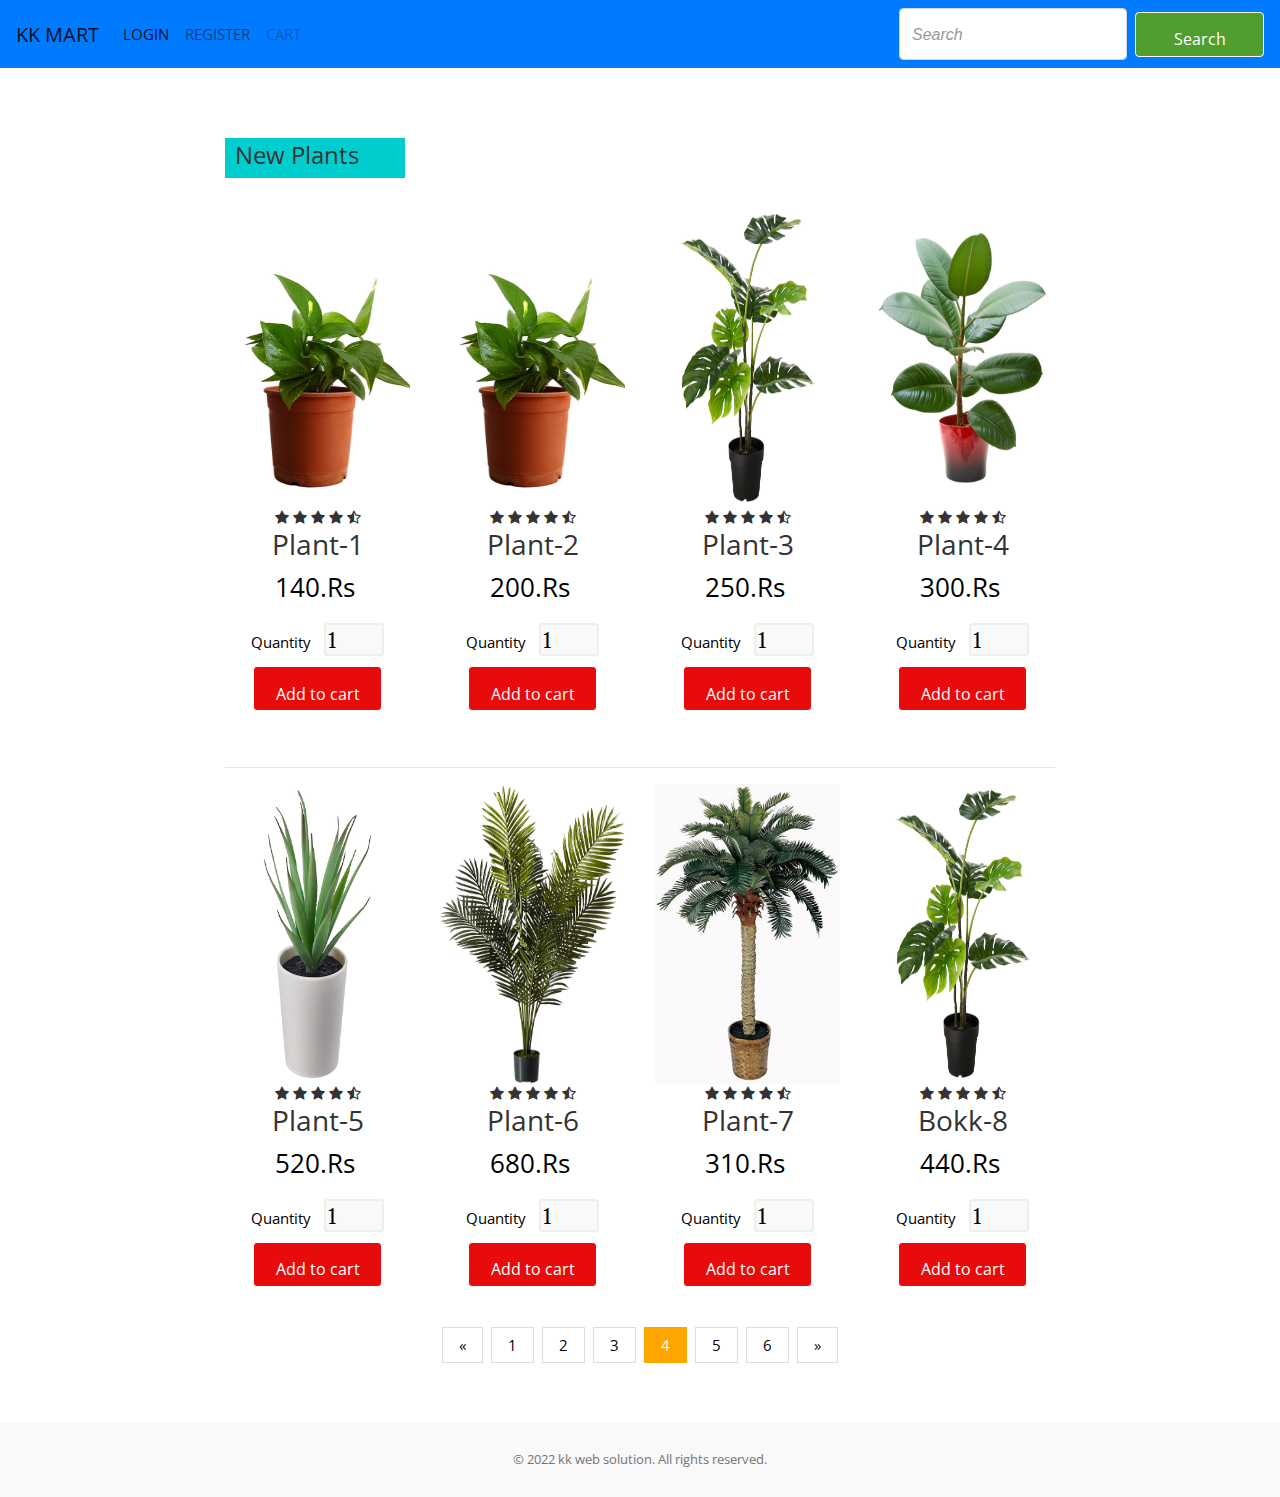
<file: product4.html>
<!DOCTYPE html>
<html lang="en">
  <head>
    <meta charset="UTF-8" />
    <meta http-equiv="X-UA-Compatible" content="IE=edge" />
    <meta
      name="viewport"
      content="width=device-width, initial-scale=1.0 user-scalable=no"
    />
    <link rel="stylesheet" href="https://stackpath.bootstrapcdn.com/bootstrap/4.4.1/css/bootstrap.min.css">
<link rel="stylesheet" href="https://stackpath.bootstrapcdn.com/font-awesome/4.7.0/css/font-awesome.min.css">
<script type="text/javascript" src="http://ajax.googleapis.com/ajax/libs/jquery/2.0.3/jquery.min.js"></script>
<script type="text/javascript" src="jquery.store.js"></script>
<script src="https://stackpath.bootstrapcdn.com/bootstrap/4.4.1/js/bootstrap.min.js"></script>
    
    <link rel="stylesheet" href="css/style.css" />
     <link rel="stylesheet" href="style2.css" />
  </head>

  <body>
    
      </header>
      <main>
     
    <nav class="navbar navbar-expand-lg navbar-light bg-primary">
  <a class="navbar-brand" href="#">KK MART</a>
  <button class="navbar-toggler" type="button" data-toggle="collapse" data-target="#navbarSupportedContent" aria-controls="navbarSupportedContent" aria-expanded="false" aria-label="Toggle navigation">
    <span class="navbar-toggler-icon"></span>
  </button>

   <div class="collapse navbar-collapse" id="navbarSupportedContent">
    <ul class="navbar-nav mr-auto">
      <li class="nav-item active">
        <a class="nav-link" href="index.html">LOGIN<span class="sr-only">(current)</span></a>
      </li>
      <li class="nav-item">
        <a class="nav-link" href="register.html">REGISTER</a>
      </li>
     
      <li class="nav-item">
        <a class="nav-link disabled" href="cart.html">CART</a>
      </li>
    </ul>
    <form class="form-inline my-2 my-lg-0">
      <input class="form-control mr-sm-2" type="search" placeholder="Search" aria-label="Search">
      <button class="btn btn-outline-success my-2 my-sm-0" type="submit">Search</button>
    </form>
  </div>
</nav>













































<section id="nav-bar">
   
    </nav>


  


  
  
  
<section class="new-arrivals">
<div id="site">
  <div class="container">
    <div class="title-box">
    <h2>New Plants</h2>
    </div>
    <div class="row">
      <div class="col-md-3">
      <div class="product-top">
        <img src="images1/product1.jpg">
        <div class="overlay-right">
          <button type="button" class="btn btn-secondary" title="Quick Shop">
          <i class="fa fa-eye"></i>
          </button>
          
          <button type="button" class="btn btn-secondary" title="Add to Wishlist">
          <i class="fa fa-heart-o"></i>
          </button>
          
          <button type="button" class="btn btn-secondary" title="Add to Cart">
          <i class="fa fa-shopping-cart"></i>
          </button>
        </div>
      </div>
      
      
      <div class="product-bottom text-center">
      <i class="fa fa-star"></i>
      <i class="fa fa-star"></i>
      <i class="fa fa-star"></i>
      <i class="fa fa-star"></i>
      <i class="fa fa-star-half-o"></i>
      <h3>Plant-1</h3>
      <div class="product-description" data-name="Plant-1" data-price="140">
        
        <p class="product-price"> 140.Rs</p>
        <form class="add-to-cart" action="cart.html" method="post">
              <div>
                <label for="qty-2">Quantity</label>
                <input type="text" name="qty-2" id="qty-2" class="qty" value="1" />
              </div>
              <p><input type="submit" value="Add to cart" class="btn" /></p>
            </form>
            
      </div>
      </div>
      </div>

      
      <div class="col-md-3">
      <div class="product-top">
        <img src="images1/product1.jpg">
        <div class="overlay-right">
          <button type="button" class="btn btn-secondary" title="Quick Shop">
          <i class="fa fa-eye"></i>
          </button>
          
          <button type="button" class="btn btn-secondary" title="Add to Wishlist">
          <i class="fa fa-heart-o"></i>
          </button>
          
          <button type="button" class="btn btn-secondary" title="Add to Cart">
          <i class="fa fa-shopping-cart"></i>
          </button>
        </div>
      </div>
      
      
      <div class="product-bottom text-center">
      <i class="fa fa-star"></i>
      <i class="fa fa-star"></i>
      <i class="fa fa-star"></i>
      <i class="fa fa-star"></i>
      <i class="fa fa-star-half-o"></i>
      <h3>Plant-2</h3>
      <div class="product-description" data-name="Plant-2" data-price="200">
        
        <p class="product-price"> 200.Rs</p>
        <form class="add-to-cart" action="cart.html" method="post">
              <div>
                <label for="qty-2">Quantity</label>
                <input type="text" name="qty-2" id="qty-2" class="qty" value="1" />
              </div>
              <p><input type="submit" value="Add to cart" class="btn" /></p>
            </form>
            
      </div>
      </div>
      </div>



      <div class="col-md-3">
      <div class="product-top">
        <img src="images1/product2 (1).jpg">
        <div class="overlay-right">
          <button type="button" class="btn btn-secondary" title="Quick Shop">
          <i class="fa fa-eye"></i>
          </button>
          
          <button type="button" class="btn btn-secondary" title="Add to Wishlist">
          <i class="fa fa-heart-o"></i>
          </button>
          
          <button type="button" class="btn btn-secondary" title="Add to Cart">
          <i class="fa fa-shopping-cart"></i>
          </button>
        </div>
      </div>
      
      
      <div class="product-bottom text-center">
      <i class="fa fa-star"></i>
      <i class="fa fa-star"></i>
      <i class="fa fa-star"></i>
      <i class="fa fa-star"></i>
      <i class="fa fa-star-half-o"></i>
      <h3>Plant-3</h3>
      <div class="product-description" data-name="Plant-3" data-price="250">
        
        <p class="product-price">250.Rs</p>
        <form class="add-to-cart" action="cart.html" method="post">
              <div>
                <label for="qty-2">Quantity</label>
                <input type="text" name="qty-2" id="qty-2" class="qty" value="1" />
              </div>
              <p><input type="submit" value="Add to cart" class="btn" /></p>
            </form>
            
      </div>
      </div>
      </div>



      <div class="col-md-3">
      <div class="product-top">
        <img src="images1/product3.jpg">
        <div class="overlay-right">
          <button type="button" class="btn btn-secondary" title="Quick Shop">
          <i class="fa fa-eye"></i>
          </button>
          
          <button type="button" class="btn btn-secondary" title="Add to Wishlist">
          <i class="fa fa-heart-o"></i>
          </button>
          
          <button type="button" class="btn btn-secondary" title="Add to Cart">
          <i class="fa fa-shopping-cart"></i>
          </button>
        </div>
      </div>
      
      
      <div class="product-bottom text-center">
      <i class="fa fa-star"></i>
      <i class="fa fa-star"></i>
      <i class="fa fa-star"></i>
      <i class="fa fa-star"></i>
      <i class="fa fa-star-half-o"></i>
      <h3>Plant-4</h3>
      <div class="product-description" data-name="Plant-4" data-price="300">
        
        <p class="product-price">300.Rs</p>
        <form class="add-to-cart" action="cart.html" method="post">
              <div>
                <label for="qty-2">Quantity</label>
                <input type="text" name="qty-2" id="qty-2" class="qty" value="1" />
              </div>
              <p><input type="submit" value="Add to cart" class="btn" /></p>
            </form>
            
      </div>
      </div>
      </div>      

    </div>

<hr>

  <div class="row">
      <div class="col-md-3">
      <div class="product-top">
        <img src="images1/product4.jpg">
        <div class="overlay-right">
          <button type="button" class="btn btn-secondary" title="Quick Shop">
          <i class="fa fa-eye"></i>
          </button>
          
          <button type="button" class="btn btn-secondary" title="Add to Wishlist">
          <i class="fa fa-heart-o"></i>
          </button>
          
          <button type="button" class="btn btn-secondary" title="Add to Cart">
          <i class="fa fa-shopping-cart"></i>
          </button>
        </div>
      </div>
      
      
      <div class="product-bottom text-center">
      <i class="fa fa-star"></i>
      <i class="fa fa-star"></i>
      <i class="fa fa-star"></i>
      <i class="fa fa-star"></i>
      <i class="fa fa-star-half-o"></i>
      <h3>Plant-5</h3>
      <div class="product-description" data-name="Plant-5" data-price="520">
        
        <p class="product-price">520.Rs</p>
        <form class="add-to-cart" action="cart.html" method="post">
              <div>
                <label for="qty-2">Quantity</label>
                <input type="text" name="qty-2" id="qty-2" class="qty" value="1" />
              </div>
              <p><input type="submit" value="Add to cart" class="btn" /></p>
            </form>
            
      </div>
      </div>
      </div>

      
      <div class="col-md-3">
      <div class="product-top">
        <img src="images1/product6.jpg">
        <div class="overlay-right">
          <button type="button" class="btn btn-secondary" title="Quick Shop">
          <i class="fa fa-eye"></i>
          </button>
          
          <button type="button" class="btn btn-secondary" title="Add to Wishlist">
          <i class="fa fa-heart-o"></i>
          </button>
          
          <button type="button" class="btn btn-secondary" title="Add to Cart">
          <i class="fa fa-shopping-cart"></i>
          </button>
        </div>
      </div>
      
      
      <div class="product-bottom text-center">
      <i class="fa fa-star"></i>
      <i class="fa fa-star"></i>
      <i class="fa fa-star"></i>
      <i class="fa fa-star"></i>
      <i class="fa fa-star-half-o"></i>
      <h3>Plant-6</h3>
      <div class="product-description" data-name="plant-6" data-price="680">
        
        <p class="product-price">680.Rs</p>
        <form class="add-to-cart" action="cart.html" method="post">
              <div>
                <label for="qty-2">Quantity</label>
                <input type="text" name="qty-2" id="qty-2" class="qty" value="1" />
              </div>
              <p><input type="submit" value="Add to cart" class="btn" /></p>
            </form>
            
      </div>
      </div>
      </div>



      <div class="col-md-3">
      <div class="product-top">
        <img src="images1/product8.jpg">
        <div class="overlay-right">
          <button type="button" class="btn btn-secondary" title="Quick Shop">
          <i class="fa fa-eye"></i>
          </button>
          
          <button type="button" class="btn btn-secondary" title="Add to Wishlist">
          <i class="fa fa-heart-o"></i>
          </button>
          
          <button type="button" class="btn btn-secondary" title="Add to Cart">
          <i class="fa fa-shopping-cart"></i>
          </button>
        </div>
      </div>
      
      
      <div class="product-bottom text-center">
      <i class="fa fa-star"></i>
      <i class="fa fa-star"></i>
      <i class="fa fa-star"></i>
      <i class="fa fa-star"></i>
      <i class="fa fa-star-half-o"></i>
      <h3>Plant-7</h3>
      <div class="product-description" data-name="Book-7" data-price="310">
        
        <p class="product-price">310.Rs</p>
        <form class="add-to-cart" action="cart.html" method="post">
              <div>
                <label for="qty-2">Quantity</label>
                <input type="text" name="qty-2" id="qty-2" class="qty" value="1" />
              </div>
              <p><input type="submit" value="Add to cart" action="cart.html" class="btn" /></p>
            </form>
            
      </div>
      </div>
      </div>



      <div class="col-md-3">
      <div class="product-top">
        <img src="images1/product2 (1).jpg">
        <div class="overlay-right">
          <button type="button" class="btn btn-secondary" title="Quick Shop">
          <i class="fa fa-eye"></i>
          </button>
          
          <button type="button" class="btn btn-secondary" title="Add to Wishlist">
          <i class="fa fa-heart-o"></i>
          </button>
          
          <button type="button" class="btn btn-secondary" title="Add to Cart">
          <i class="fa fa-shopping-cart"></i>
          </button>
        </div>
      </div>
      
      
      <div class="product-bottom text-center">
      <i class="fa fa-star"></i>
      <i class="fa fa-star"></i>
      <i class="fa fa-star"></i>
      <i class="fa fa-star"></i>
      <i class="fa fa-star-half-o"></i>
      <h3>Bokk-8</h3>
      <div class="product-description" data-name="Book-8" data-price="440">
        
        <p class="product-price">440.Rs</p>
        <form class="add-to-cart" action="cart.html" method="post">
              <div>
                <label for="qty-2">Quantity</label>
                <input type="text" name="qty-2" id="qty-2" class="qty" value="1" />
              </div>
              <p><input type="submit" value="Add to cart" class="btn" /></p>
            </form>
            
      </div>
      </div>
      </div>  
    </div>






  </div>
</div>
</section>
  
  
  <div class="center">
  <div class="pagination">
  <a href="product3.html">&laquo;</a>
  <a href="product.html">1</a>
  <a href="product2.html">2</a>
  <a href="product3.html">3</a>
  <a href="product4.html" class="active">4</a>
  <a href="product5.html">5</a>
  <a href="product6.html">6</a>
  <a href="product5.html">&raquo;</a>
  </div>
</div>

<br>
<br>
<br>
  
  













</body>
</html> 










































    <footer class="site-footer">
      <div class="footer-wrapper">
        <div class="container">
           
          
          <p class="copyright-text">
            © 2022 kk web solution. All rights reserved.
          </p>
        </div>
      </div>
    </footer>
    <script src="https://code.jquery.com/jquery-3.2.1.slim.min.js" integrity="sha384-KJ3o2DKtIkvYIK3UENzmM7KCkRr/rE9/Qpg6aAZGJwFDMVNA/GpGFF93hXpG5KkN" crossorigin="anonymous"></script>
<script src="https://cdnjs.cloudflare.com/ajax/libs/popper.js/1.12.9/umd/popper.min.js" integrity="sha384-ApNbgh9B+Y1QKtv3Rn7W3mgPxhU9K/ScQsAP7hUibX39j7fakFPskvXusvfa0b4Q" crossorigin="anonymous"></script>
<script src="https://maxcdn.bootstrapcdn.com/bootstrap/4.0.0/js/bootstrap.min.js" integrity="sha384-JZR6Spejh4U02d8jOt6vLEHfe/JQGiRRSQQxSfFWpi1MquVdAyjUar5+76PVCmYl" crossorigin="anonymous"></script>
  </body>
</html>
</file>
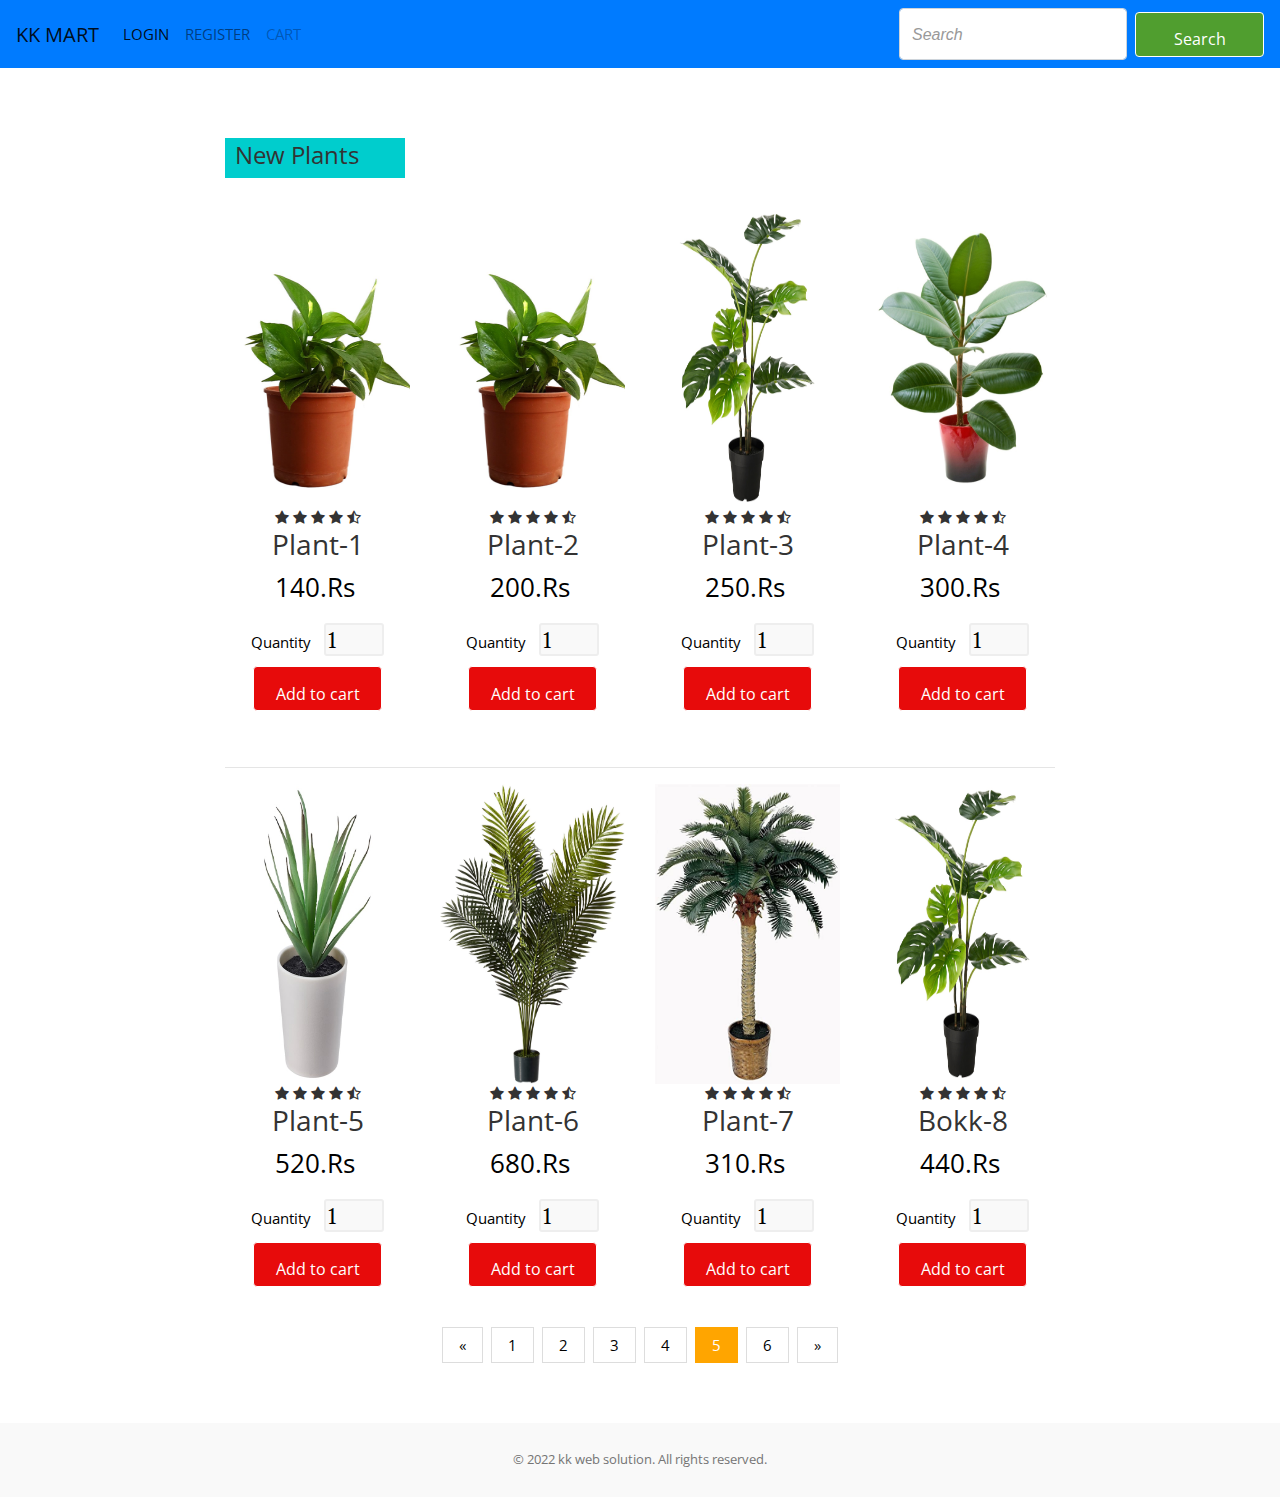
<file: product5.html>
<!DOCTYPE html>
<html lang="en">
  <head>
    <meta charset="UTF-8" />
    <meta http-equiv="X-UA-Compatible" content="IE=edge" />
    <meta
      name="viewport"
      content="width=device-width, initial-scale=1.0 user-scalable=no"
    />
    <link rel="stylesheet" href="https://stackpath.bootstrapcdn.com/bootstrap/4.4.1/css/bootstrap.min.css">
<link rel="stylesheet" href="https://stackpath.bootstrapcdn.com/font-awesome/4.7.0/css/font-awesome.min.css">
<script type="text/javascript" src="http://ajax.googleapis.com/ajax/libs/jquery/2.0.3/jquery.min.js"></script>
<script type="text/javascript" src="jquery.store.js"></script>
<script src="https://stackpath.bootstrapcdn.com/bootstrap/4.4.1/js/bootstrap.min.js"></script>
    
    <link rel="stylesheet" href="css/style.css" />
     <link rel="stylesheet" href="style2.css" />
  </head>

  <body>
    
      </header>
      <main>
     
    <nav class="navbar navbar-expand-lg navbar-light bg-primary">
  <a class="navbar-brand" href="#">KK MART</a>
  <button class="navbar-toggler" type="button" data-toggle="collapse" data-target="#navbarSupportedContent" aria-controls="navbarSupportedContent" aria-expanded="false" aria-label="Toggle navigation">
    <span class="navbar-toggler-icon"></span>
  </button>

   <div class="collapse navbar-collapse" id="navbarSupportedContent">
    <ul class="navbar-nav mr-auto">
      <li class="nav-item active">
        <a class="nav-link" href="index.html">LOGIN<span class="sr-only">(current)</span></a>
      </li>
      <li class="nav-item">
        <a class="nav-link" href="register.html">REGISTER</a>
      </li>
     
      <li class="nav-item">
        <a class="nav-link disabled" href="cart.html">CART</a>
      </li>
    </ul>
    <form class="form-inline my-2 my-lg-0">
      <input class="form-control mr-sm-2" type="search" placeholder="Search" aria-label="Search">
      <button class="btn btn-outline-success my-2 my-sm-0" type="submit">Search</button>
    </form>
  </div>
</nav>













































<section id="nav-bar">
   
    </nav>


  


  
  
  
<section class="new-arrivals">
<div id="site">
  <div class="container">
    <div class="title-box">
    <h2>New Plants</h2>
    </div>
    <div class="row">
      <div class="col-md-3">
      <div class="product-top">
        <img src="images1/product1.jpg">
        <div class="overlay-right">
          <button type="button" class="btn btn-secondary" title="Quick Shop">
          <i class="fa fa-eye"></i>
          </button>
          
          <button type="button" class="btn btn-secondary" title="Add to Wishlist">
          <i class="fa fa-heart-o"></i>
          </button>
          
          <button type="button" class="btn btn-secondary" title="Add to Cart">
          <i class="fa fa-shopping-cart"></i>
          </button>
        </div>
      </div>
      
      
      <div class="product-bottom text-center">
      <i class="fa fa-star"></i>
      <i class="fa fa-star"></i>
      <i class="fa fa-star"></i>
      <i class="fa fa-star"></i>
      <i class="fa fa-star-half-o"></i>
      <h3>Plant-1</h3>
      <div class="product-description" data-name="Plant-1" data-price="140">
        
        <p class="product-price"> 140.Rs</p>
        <form class="add-to-cart" action="cart.html" method="post">
              <div>
                <label for="qty-2">Quantity</label>
                <input type="text" name="qty-2" id="qty-2" class="qty" value="1" />
              </div>
              <p><input type="submit" value="Add to cart" class="btn" /></p>
            </form>
            
      </div>
      </div>
      </div>

      
      <div class="col-md-3">
      <div class="product-top">
        <img src="images1/product1.jpg">
        <div class="overlay-right">
          <button type="button" class="btn btn-secondary" title="Quick Shop">
          <i class="fa fa-eye"></i>
          </button>
          
          <button type="button" class="btn btn-secondary" title="Add to Wishlist">
          <i class="fa fa-heart-o"></i>
          </button>
          
          <button type="button" class="btn btn-secondary" title="Add to Cart">
          <i class="fa fa-shopping-cart"></i>
          </button>
        </div>
      </div>
      
      
      <div class="product-bottom text-center">
      <i class="fa fa-star"></i>
      <i class="fa fa-star"></i>
      <i class="fa fa-star"></i>
      <i class="fa fa-star"></i>
      <i class="fa fa-star-half-o"></i>
      <h3>Plant-2</h3>
      <div class="product-description" data-name="Plant-2" data-price="200">
        
        <p class="product-price"> 200.Rs</p>
        <form class="add-to-cart" action="cart.html" method="post">
              <div>
                <label for="qty-2">Quantity</label>
                <input type="text" name="qty-2" id="qty-2" class="qty" value="1" />
              </div>
              <p><input type="submit" value="Add to cart" class="btn" /></p>
            </form>
            
      </div>
      </div>
      </div>



      <div class="col-md-3">
      <div class="product-top">
        <img src="images1/product2 (1).jpg">
        <div class="overlay-right">
          <button type="button" class="btn btn-secondary" title="Quick Shop">
          <i class="fa fa-eye"></i>
          </button>
          
          <button type="button" class="btn btn-secondary" title="Add to Wishlist">
          <i class="fa fa-heart-o"></i>
          </button>
          
          <button type="button" class="btn btn-secondary" title="Add to Cart">
          <i class="fa fa-shopping-cart"></i>
          </button>
        </div>
      </div>
      
      
      <div class="product-bottom text-center">
      <i class="fa fa-star"></i>
      <i class="fa fa-star"></i>
      <i class="fa fa-star"></i>
      <i class="fa fa-star"></i>
      <i class="fa fa-star-half-o"></i>
      <h3>Plant-3</h3>
      <div class="product-description" data-name="Plant-3" data-price="250">
        
        <p class="product-price">250.Rs</p>
        <form class="add-to-cart" action="cart.html" method="post">
              <div>
                <label for="qty-2">Quantity</label>
                <input type="text" name="qty-2" id="qty-2" class="qty" value="1" />
              </div>
              <p><input type="submit" value="Add to cart" class="btn" /></p>
            </form>
            
      </div>
      </div>
      </div>



      <div class="col-md-3">
      <div class="product-top">
        <img src="images1/product3.jpg">
        <div class="overlay-right">
          <button type="button" class="btn btn-secondary" title="Quick Shop">
          <i class="fa fa-eye"></i>
          </button>
          
          <button type="button" class="btn btn-secondary" title="Add to Wishlist">
          <i class="fa fa-heart-o"></i>
          </button>
          
          <button type="button" class="btn btn-secondary" title="Add to Cart">
          <i class="fa fa-shopping-cart"></i>
          </button>
        </div>
      </div>
      
      
      <div class="product-bottom text-center">
      <i class="fa fa-star"></i>
      <i class="fa fa-star"></i>
      <i class="fa fa-star"></i>
      <i class="fa fa-star"></i>
      <i class="fa fa-star-half-o"></i>
      <h3>Plant-4</h3>
      <div class="product-description" data-name="Plant-4" data-price="300">
        
        <p class="product-price">300.Rs</p>
        <form class="add-to-cart" action="cart.html" method="post">
              <div>
                <label for="qty-2">Quantity</label>
                <input type="text" name="qty-2" id="qty-2" class="qty" value="1" />
              </div>
              <p><input type="submit" value="Add to cart" class="btn" /></p>
            </form>
            
      </div>
      </div>
      </div>      

    </div>

<hr>

  <div class="row">
      <div class="col-md-3">
      <div class="product-top">
        <img src="images1/product4.jpg">
        <div class="overlay-right">
          <button type="button" class="btn btn-secondary" title="Quick Shop">
          <i class="fa fa-eye"></i>
          </button>
          
          <button type="button" class="btn btn-secondary" title="Add to Wishlist">
          <i class="fa fa-heart-o"></i>
          </button>
          
          <button type="button" class="btn btn-secondary" title="Add to Cart">
          <i class="fa fa-shopping-cart"></i>
          </button>
        </div>
      </div>
      
      
      <div class="product-bottom text-center">
      <i class="fa fa-star"></i>
      <i class="fa fa-star"></i>
      <i class="fa fa-star"></i>
      <i class="fa fa-star"></i>
      <i class="fa fa-star-half-o"></i>
      <h3>Plant-5</h3>
      <div class="product-description" data-name="Plant-5" data-price="520">
        
        <p class="product-price">520.Rs</p>
        <form class="add-to-cart" action="cart.html" method="post">
              <div>
                <label for="qty-2">Quantity</label>
                <input type="text" name="qty-2" id="qty-2" class="qty" value="1" />
              </div>
              <p><input type="submit" value="Add to cart" class="btn" /></p>
            </form>
            
      </div>
      </div>
      </div>

      
      <div class="col-md-3">
      <div class="product-top">
        <img src="images1/product6.jpg">
        <div class="overlay-right">
          <button type="button" class="btn btn-secondary" title="Quick Shop">
          <i class="fa fa-eye"></i>
          </button>
          
          <button type="button" class="btn btn-secondary" title="Add to Wishlist">
          <i class="fa fa-heart-o"></i>
          </button>
          
          <button type="button" class="btn btn-secondary" title="Add to Cart">
          <i class="fa fa-shopping-cart"></i>
          </button>
        </div>
      </div>
      
      
      <div class="product-bottom text-center">
      <i class="fa fa-star"></i>
      <i class="fa fa-star"></i>
      <i class="fa fa-star"></i>
      <i class="fa fa-star"></i>
      <i class="fa fa-star-half-o"></i>
      <h3>Plant-6</h3>
      <div class="product-description" data-name="plant-6" data-price="680">
        
        <p class="product-price">680.Rs</p>
        <form class="add-to-cart" action="cart.html" method="post">
              <div>
                <label for="qty-2">Quantity</label>
                <input type="text" name="qty-2" id="qty-2" class="qty" value="1" />
              </div>
              <p><input type="submit" value="Add to cart" class="btn" /></p>
            </form>
            
      </div>
      </div>
      </div>



      <div class="col-md-3">
      <div class="product-top">
        <img src="images1/product8.jpg">
        <div class="overlay-right">
          <button type="button" class="btn btn-secondary" title="Quick Shop">
          <i class="fa fa-eye"></i>
          </button>
          
          <button type="button" class="btn btn-secondary" title="Add to Wishlist">
          <i class="fa fa-heart-o"></i>
          </button>
          
          <button type="button" class="btn btn-secondary" title="Add to Cart">
          <i class="fa fa-shopping-cart"></i>
          </button>
        </div>
      </div>
      
      
      <div class="product-bottom text-center">
      <i class="fa fa-star"></i>
      <i class="fa fa-star"></i>
      <i class="fa fa-star"></i>
      <i class="fa fa-star"></i>
      <i class="fa fa-star-half-o"></i>
      <h3>Plant-7</h3>
      <div class="product-description" data-name="Book-7" data-price="310">
        
        <p class="product-price">310.Rs</p>
        <form class="add-to-cart" action="cart.html" method="post">
              <div>
                <label for="qty-2">Quantity</label>
                <input type="text" name="qty-2" id="qty-2" class="qty" value="1" />
              </div>
              <p><input type="submit" value="Add to cart" action="cart.html" class="btn" /></p>
            </form>
            
      </div>
      </div>
      </div>



      <div class="col-md-3">
      <div class="product-top">
        <img src="images1/product2 (1).jpg">
        <div class="overlay-right">
          <button type="button" class="btn btn-secondary" title="Quick Shop">
          <i class="fa fa-eye"></i>
          </button>
          
          <button type="button" class="btn btn-secondary" title="Add to Wishlist">
          <i class="fa fa-heart-o"></i>
          </button>
          
          <button type="button" class="btn btn-secondary" title="Add to Cart">
          <i class="fa fa-shopping-cart"></i>
          </button>
        </div>
      </div>
      
      
      <div class="product-bottom text-center">
      <i class="fa fa-star"></i>
      <i class="fa fa-star"></i>
      <i class="fa fa-star"></i>
      <i class="fa fa-star"></i>
      <i class="fa fa-star-half-o"></i>
      <h3>Bokk-8</h3>
      <div class="product-description" data-name="Book-8" data-price="440">
        
        <p class="product-price">440.Rs</p>
        <form class="add-to-cart" action="cart.html" method="post">
              <div>
                <label for="qty-2">Quantity</label>
                <input type="text" name="qty-2" id="qty-2" class="qty" value="1" />
              </div>
              <p><input type="submit" value="Add to cart" class="btn" /></p>
            </form>
            
      </div>
      </div>
      </div>  
    </div>






  </div>
</div>
</section>
  
  
  <div class="center">
  <div class="pagination">
  <a href="product4.html">&laquo;</a>
  <a href="product.html">1</a>
  <a href="product2.html">2</a>
  <a href="product3.html">3</a>
  <a href="product4.html">4</a>
  <a href="product5.html" class="active">5</a>
  <a href="product6.html">6</a>
  <a href="product6.html">&raquo;</a>
  </div>
</div>

<br>
<br>
<br>
  
  













</body>
</html> 










































    <footer class="site-footer">
      <div class="footer-wrapper">
        <div class="container">
           
          
          <p class="copyright-text">
            © 2022 kk web solution. All rights reserved.
          </p>
        </div>
      </div>
    </footer>
    <script src="https://code.jquery.com/jquery-3.2.1.slim.min.js" integrity="sha384-KJ3o2DKtIkvYIK3UENzmM7KCkRr/rE9/Qpg6aAZGJwFDMVNA/GpGFF93hXpG5KkN" crossorigin="anonymous"></script>
<script src="https://cdnjs.cloudflare.com/ajax/libs/popper.js/1.12.9/umd/popper.min.js" integrity="sha384-ApNbgh9B+Y1QKtv3Rn7W3mgPxhU9K/ScQsAP7hUibX39j7fakFPskvXusvfa0b4Q" crossorigin="anonymous"></script>
<script src="https://maxcdn.bootstrapcdn.com/bootstrap/4.0.0/js/bootstrap.min.js" integrity="sha384-JZR6Spejh4U02d8jOt6vLEHfe/JQGiRRSQQxSfFWpi1MquVdAyjUar5+76PVCmYl" crossorigin="anonymous"></script>
  </body>
</html>
</file>
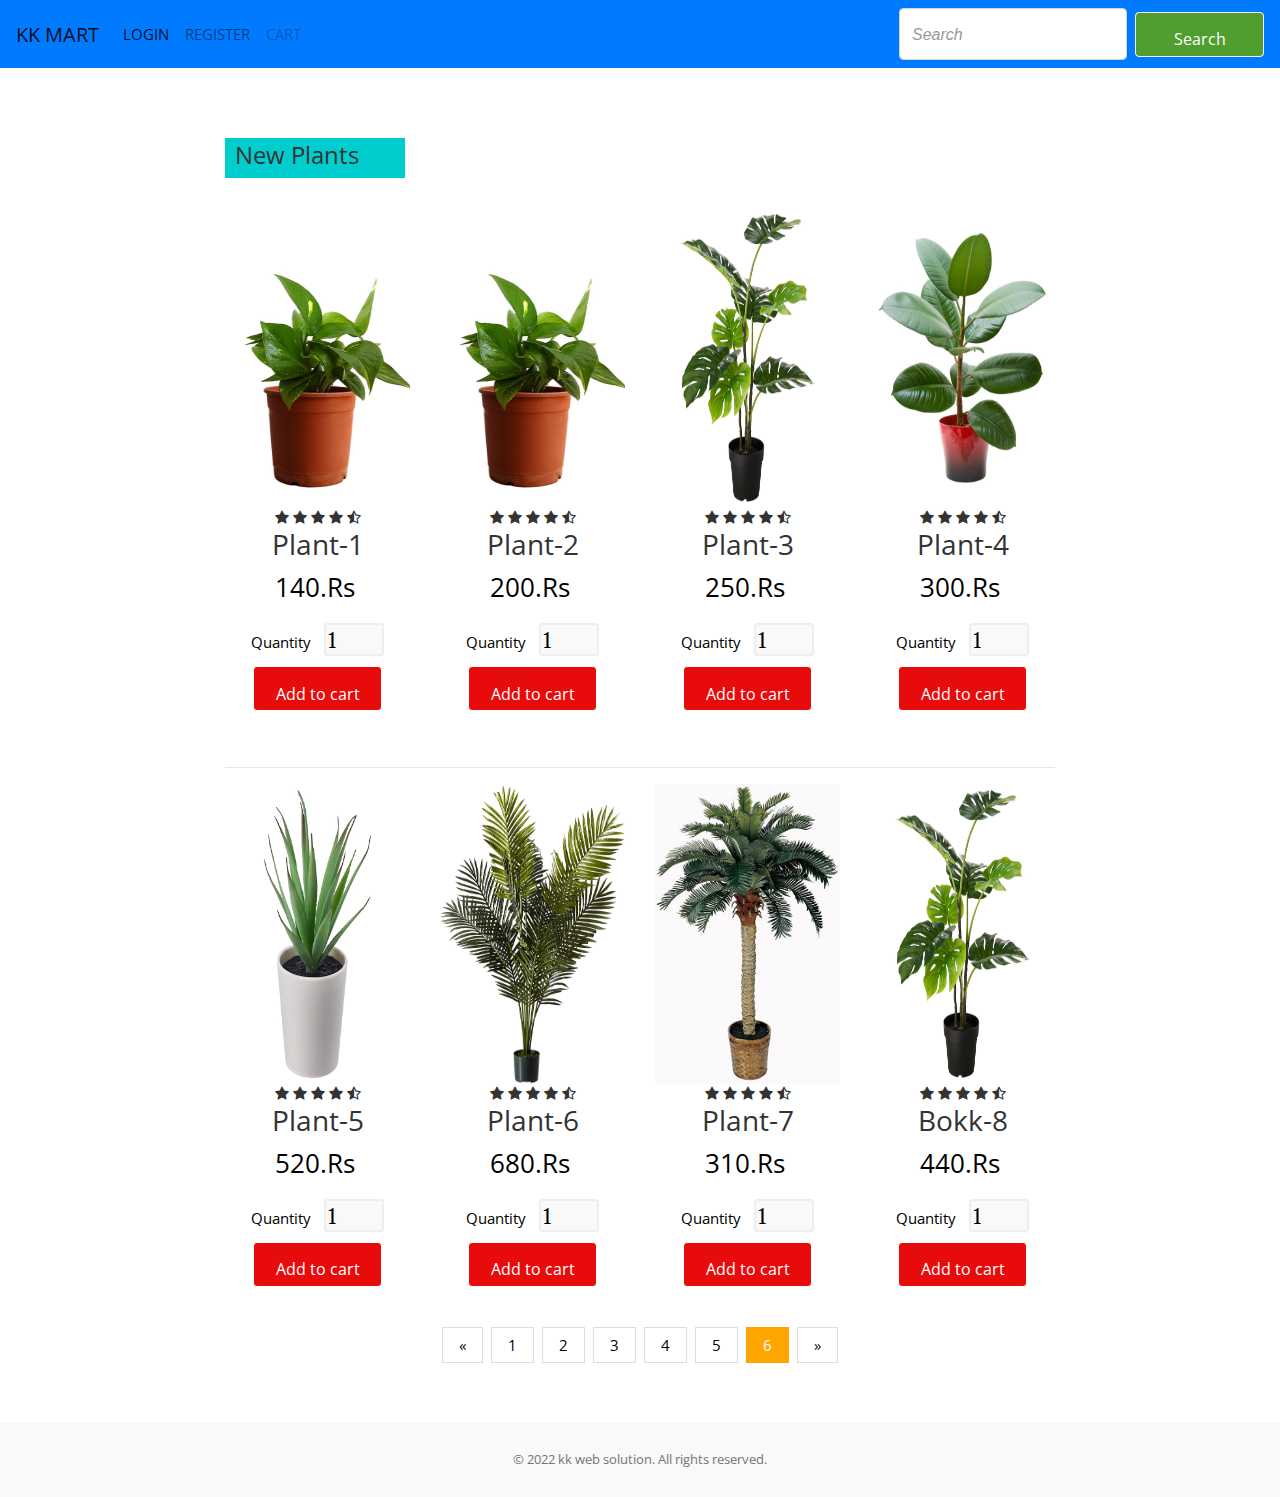
<file: product6.html>
<!DOCTYPE html>
<html lang="en">
  <head>
    <meta charset="UTF-8" />
    <meta http-equiv="X-UA-Compatible" content="IE=edge" />
    <meta
      name="viewport"
      content="width=device-width, initial-scale=1.0 user-scalable=no"
    />
    <link rel="stylesheet" href="https://stackpath.bootstrapcdn.com/bootstrap/4.4.1/css/bootstrap.min.css">
<link rel="stylesheet" href="https://stackpath.bootstrapcdn.com/font-awesome/4.7.0/css/font-awesome.min.css">
<script type="text/javascript" src="http://ajax.googleapis.com/ajax/libs/jquery/2.0.3/jquery.min.js"></script>
<script type="text/javascript" src="jquery.store.js"></script>
<script src="https://stackpath.bootstrapcdn.com/bootstrap/4.4.1/js/bootstrap.min.js"></script>
    
    <link rel="stylesheet" href="css/style.css" />
     <link rel="stylesheet" href="style2.css" />
  </head>

  <body>
    
      </header>
      <main>
     
    <nav class="navbar navbar-expand-lg navbar-light bg-primary">
  <a class="navbar-brand" href="#">KK MART</a>
  <button class="navbar-toggler" type="button" data-toggle="collapse" data-target="#navbarSupportedContent" aria-controls="navbarSupportedContent" aria-expanded="false" aria-label="Toggle navigation">
    <span class="navbar-toggler-icon"></span>
  </button>

   <div class="collapse navbar-collapse" id="navbarSupportedContent">
    <ul class="navbar-nav mr-auto">
      <li class="nav-item active">
        <a class="nav-link" href="index.html">LOGIN<span class="sr-only">(current)</span></a>
      </li>
      <li class="nav-item">
        <a class="nav-link" href="register.html">REGISTER</a>
      </li>
     
      <li class="nav-item">
        <a class="nav-link disabled" href="cart.html">CART</a>
      </li>
    </ul>
    <form class="form-inline my-2 my-lg-0">
      <input class="form-control mr-sm-2" type="search" placeholder="Search" aria-label="Search">
      <button class="btn btn-outline-success my-2 my-sm-0" type="submit">Search</button>
    </form>
  </div>
</nav>













































<section id="nav-bar">
   
    </nav>


  


  
  
  
<section class="new-arrivals">
<div id="site">
  <div class="container">
    <div class="title-box">
    <h2>New Plants</h2>
    </div>
    <div class="row">
      <div class="col-md-3">
      <div class="product-top">
        <img src="images1/product1.jpg">
        <div class="overlay-right">
          <button type="button" class="btn btn-secondary" title="Quick Shop">
          <i class="fa fa-eye"></i>
          </button>
          
          <button type="button" class="btn btn-secondary" title="Add to Wishlist">
          <i class="fa fa-heart-o"></i>
          </button>
          
          <button type="button" class="btn btn-secondary" title="Add to Cart">
          <i class="fa fa-shopping-cart"></i>
          </button>
        </div>
      </div>
      
      
      <div class="product-bottom text-center">
      <i class="fa fa-star"></i>
      <i class="fa fa-star"></i>
      <i class="fa fa-star"></i>
      <i class="fa fa-star"></i>
      <i class="fa fa-star-half-o"></i>
      <h3>Plant-1</h3>
      <div class="product-description" data-name="Plant-1" data-price="140">
        
        <p class="product-price"> 140.Rs</p>
        <form class="add-to-cart" action="cart.html" method="post">
              <div>
                <label for="qty-2">Quantity</label>
                <input type="text" name="qty-2" id="qty-2" class="qty" value="1" />
              </div>
              <p><input type="submit" value="Add to cart" class="btn" /></p>
            </form>
            
      </div>
      </div>
      </div>

      
      <div class="col-md-3">
      <div class="product-top">
        <img src="images1/product1.jpg">
        <div class="overlay-right">
          <button type="button" class="btn btn-secondary" title="Quick Shop">
          <i class="fa fa-eye"></i>
          </button>
          
          <button type="button" class="btn btn-secondary" title="Add to Wishlist">
          <i class="fa fa-heart-o"></i>
          </button>
          
          <button type="button" class="btn btn-secondary" title="Add to Cart">
          <i class="fa fa-shopping-cart"></i>
          </button>
        </div>
      </div>
      
      
      <div class="product-bottom text-center">
      <i class="fa fa-star"></i>
      <i class="fa fa-star"></i>
      <i class="fa fa-star"></i>
      <i class="fa fa-star"></i>
      <i class="fa fa-star-half-o"></i>
      <h3>Plant-2</h3>
      <div class="product-description" data-name="Plant-2" data-price="200">
        
        <p class="product-price"> 200.Rs</p>
        <form class="add-to-cart" action="cart.html" method="post">
              <div>
                <label for="qty-2">Quantity</label>
                <input type="text" name="qty-2" id="qty-2" class="qty" value="1" />
              </div>
              <p><input type="submit" value="Add to cart" class="btn" /></p>
            </form>
            
      </div>
      </div>
      </div>



      <div class="col-md-3">
      <div class="product-top">
        <img src="images1/product2 (1).jpg">
        <div class="overlay-right">
          <button type="button" class="btn btn-secondary" title="Quick Shop">
          <i class="fa fa-eye"></i>
          </button>
          
          <button type="button" class="btn btn-secondary" title="Add to Wishlist">
          <i class="fa fa-heart-o"></i>
          </button>
          
          <button type="button" class="btn btn-secondary" title="Add to Cart">
          <i class="fa fa-shopping-cart"></i>
          </button>
        </div>
      </div>
      
      
      <div class="product-bottom text-center">
      <i class="fa fa-star"></i>
      <i class="fa fa-star"></i>
      <i class="fa fa-star"></i>
      <i class="fa fa-star"></i>
      <i class="fa fa-star-half-o"></i>
      <h3>Plant-3</h3>
      <div class="product-description" data-name="Plant-3" data-price="250">
        
        <p class="product-price">250.Rs</p>
        <form class="add-to-cart" action="cart.html" method="post">
              <div>
                <label for="qty-2">Quantity</label>
                <input type="text" name="qty-2" id="qty-2" class="qty" value="1" />
              </div>
              <p><input type="submit" value="Add to cart" class="btn" /></p>
            </form>
            
      </div>
      </div>
      </div>



      <div class="col-md-3">
      <div class="product-top">
        <img src="images1/product3.jpg">
        <div class="overlay-right">
          <button type="button" class="btn btn-secondary" title="Quick Shop">
          <i class="fa fa-eye"></i>
          </button>
          
          <button type="button" class="btn btn-secondary" title="Add to Wishlist">
          <i class="fa fa-heart-o"></i>
          </button>
          
          <button type="button" class="btn btn-secondary" title="Add to Cart">
          <i class="fa fa-shopping-cart"></i>
          </button>
        </div>
      </div>
      
      
      <div class="product-bottom text-center">
      <i class="fa fa-star"></i>
      <i class="fa fa-star"></i>
      <i class="fa fa-star"></i>
      <i class="fa fa-star"></i>
      <i class="fa fa-star-half-o"></i>
      <h3>Plant-4</h3>
      <div class="product-description" data-name="Plant-4" data-price="300">
        
        <p class="product-price">300.Rs</p>
        <form class="add-to-cart" action="cart.html" method="post">
              <div>
                <label for="qty-2">Quantity</label>
                <input type="text" name="qty-2" id="qty-2" class="qty" value="1" />
              </div>
              <p><input type="submit" value="Add to cart" class="btn" /></p>
            </form>
            
      </div>
      </div>
      </div>      

    </div>

<hr>

  <div class="row">
      <div class="col-md-3">
      <div class="product-top">
        <img src="images1/product4.jpg">
        <div class="overlay-right">
          <button type="button" class="btn btn-secondary" title="Quick Shop">
          <i class="fa fa-eye"></i>
          </button>
          
          <button type="button" class="btn btn-secondary" title="Add to Wishlist">
          <i class="fa fa-heart-o"></i>
          </button>
          
          <button type="button" class="btn btn-secondary" title="Add to Cart">
          <i class="fa fa-shopping-cart"></i>
          </button>
        </div>
      </div>
      
      
      <div class="product-bottom text-center">
      <i class="fa fa-star"></i>
      <i class="fa fa-star"></i>
      <i class="fa fa-star"></i>
      <i class="fa fa-star"></i>
      <i class="fa fa-star-half-o"></i>
      <h3>Plant-5</h3>
      <div class="product-description" data-name="Plant-5" data-price="520">
        
        <p class="product-price">520.Rs</p>
        <form class="add-to-cart" action="cart.html" method="post">
              <div>
                <label for="qty-2">Quantity</label>
                <input type="text" name="qty-2" id="qty-2" class="qty" value="1" />
              </div>
              <p><input type="submit" value="Add to cart" class="btn" /></p>
            </form>
            
      </div>
      </div>
      </div>

      
      <div class="col-md-3">
      <div class="product-top">
        <img src="images1/product6.jpg">
        <div class="overlay-right">
          <button type="button" class="btn btn-secondary" title="Quick Shop">
          <i class="fa fa-eye"></i>
          </button>
          
          <button type="button" class="btn btn-secondary" title="Add to Wishlist">
          <i class="fa fa-heart-o"></i>
          </button>
          
          <button type="button" class="btn btn-secondary" title="Add to Cart">
          <i class="fa fa-shopping-cart"></i>
          </button>
        </div>
      </div>
      
      
      <div class="product-bottom text-center">
      <i class="fa fa-star"></i>
      <i class="fa fa-star"></i>
      <i class="fa fa-star"></i>
      <i class="fa fa-star"></i>
      <i class="fa fa-star-half-o"></i>
      <h3>Plant-6</h3>
      <div class="product-description" data-name="plant-6" data-price="680">
        
        <p class="product-price">680.Rs</p>
        <form class="add-to-cart" action="cart.html" method="post">
              <div>
                <label for="qty-2">Quantity</label>
                <input type="text" name="qty-2" id="qty-2" class="qty" value="1" />
              </div>
              <p><input type="submit" value="Add to cart" class="btn" /></p>
            </form>
            
      </div>
      </div>
      </div>



      <div class="col-md-3">
      <div class="product-top">
        <img src="images1/product8.jpg">
        <div class="overlay-right">
          <button type="button" class="btn btn-secondary" title="Quick Shop">
          <i class="fa fa-eye"></i>
          </button>
          
          <button type="button" class="btn btn-secondary" title="Add to Wishlist">
          <i class="fa fa-heart-o"></i>
          </button>
          
          <button type="button" class="btn btn-secondary" title="Add to Cart">
          <i class="fa fa-shopping-cart"></i>
          </button>
        </div>
      </div>
      
      
      <div class="product-bottom text-center">
      <i class="fa fa-star"></i>
      <i class="fa fa-star"></i>
      <i class="fa fa-star"></i>
      <i class="fa fa-star"></i>
      <i class="fa fa-star-half-o"></i>
      <h3>Plant-7</h3>
      <div class="product-description" data-name="Book-7" data-price="310">
        
        <p class="product-price">310.Rs</p>
        <form class="add-to-cart" action="cart.html" method="post">
              <div>
                <label for="qty-2">Quantity</label>
                <input type="text" name="qty-2" id="qty-2" class="qty" value="1" />
              </div>
              <p><input type="submit" value="Add to cart" action="cart.html" class="btn" /></p>
            </form>
            
      </div>
      </div>
      </div>



      <div class="col-md-3">
      <div class="product-top">
        <img src="images1/product2 (1).jpg">
        <div class="overlay-right">
          <button type="button" class="btn btn-secondary" title="Quick Shop">
          <i class="fa fa-eye"></i>
          </button>
          
          <button type="button" class="btn btn-secondary" title="Add to Wishlist">
          <i class="fa fa-heart-o"></i>
          </button>
          
          <button type="button" class="btn btn-secondary" title="Add to Cart">
          <i class="fa fa-shopping-cart"></i>
          </button>
        </div>
      </div>
      
      
      <div class="product-bottom text-center">
      <i class="fa fa-star"></i>
      <i class="fa fa-star"></i>
      <i class="fa fa-star"></i>
      <i class="fa fa-star"></i>
      <i class="fa fa-star-half-o"></i>
      <h3>Bokk-8</h3>
      <div class="product-description" data-name="Book-8" data-price="440">
        
        <p class="product-price">440.Rs</p>
        <form class="add-to-cart" action="cart.html" method="post">
              <div>
                <label for="qty-2">Quantity</label>
                <input type="text" name="qty-2" id="qty-2" class="qty" value="1" />
              </div>
              <p><input type="submit" value="Add to cart" class="btn" /></p>
            </form>
            
      </div>
      </div>
      </div>  
    </div>






  </div>
</div>
</section>
  
  
  <div class="center">
  <div class="pagination">
  <a href="product5.html">&laquo;</a>
  <a href="product.html">1</a>
  <a href="product2.html">2</a>
  <a href="product3.html">3</a>
  <a href="product4.html">4</a>
  <a href="product5.html">5</a>
  <a href="product6.html" class="active">6</a>
  <a href="product.html">&raquo;</a>
  </div>
</div>

<br>
<br>
<br>
  
  













</body>
</html> 










































    <footer class="site-footer">
      <div class="footer-wrapper">
        <div class="container">
           
          
          <p class="copyright-text">
            © 2022 kk web solution. All rights reserved.
          </p>
        </div>
      </div>
    </footer>
    <script src="https://code.jquery.com/jquery-3.2.1.slim.min.js" integrity="sha384-KJ3o2DKtIkvYIK3UENzmM7KCkRr/rE9/Qpg6aAZGJwFDMVNA/GpGFF93hXpG5KkN" crossorigin="anonymous"></script>
<script src="https://cdnjs.cloudflare.com/ajax/libs/popper.js/1.12.9/umd/popper.min.js" integrity="sha384-ApNbgh9B+Y1QKtv3Rn7W3mgPxhU9K/ScQsAP7hUibX39j7fakFPskvXusvfa0b4Q" crossorigin="anonymous"></script>
<script src="https://maxcdn.bootstrapcdn.com/bootstrap/4.0.0/js/bootstrap.min.js" integrity="sha384-JZR6Spejh4U02d8jOt6vLEHfe/JQGiRRSQQxSfFWpi1MquVdAyjUar5+76PVCmYl" crossorigin="anonymous"></script>
  </body>
</html>
</file>
<file: style2.css>
@import url(http://fonts.googleapis.com/css?family=PT+Serif:400,700,400italic);


*{
	margin:0;
	padding: 0;
}



/*---on sale---*/
.title-box
{
	background: #00CDCD;
	color: #fff;
	width: 180px;
	padding: 4px 10px;
	height: 40px;
	margin-bottom: 30px;
	display: flex;
	margin-top: 70px;
}



.title-box h2
{
	font-size: 24px;	
}
.title-box::after
{
	content: '';
	border-top: 40px #00cdcd;
	border-right: 50px solid transparent;
	position: absolute;
	display: flex;
	margin-top: -4px;
	margin-left: 170px;
}

h1, h2, h3, h4, h5, h6 {
	font-weight: normal;
	font-size: 50%;
}

#site {
	max-width: 960px;
	margin: 0 auto;
	padding: 0 1em;
}



/*-----product-top css-------*/

.product-top img
{
	width: 100%;
	height: 300px;
}
.overlay-right
{
	display: block;
	opacity: 0;
	position: absolute;
	top: 10%;
	margin-left: 0;
	width: 70px;
	margin-bottom: 5%;
	margin-top: 5%;
	
}
.overlay-right .fa
{
	cursor: pointer;
	background-color: #fff;
	color: #000;
	height: 35px;
	width: 35px;
	font-size: 20px;
	padding: 7px;
	margin-bottom: 5%;
	margin-top: 10px;;
	 

}
.overlay-right .btn-secondary
{
	background: none !important;
	border: none !important;
	box-shadow: none !important;
}
.product-top:hover .overlay-right
{
	opacity: 1;
	margin-left: 5%;
	transition: 0.5s;
}

.product-bottom h3
{
	font-size: 28px;
	padding-bottom: 10px; 
}

#masthead {
	margin-top: 3em;
	padding: 2em 0 0.5em 0;
	border-bottom: 1px solid #ddd;
}

#masthead h1 {
	margin: 0;
	font-size: 3.5em;
	overflow: hidden;
	padding-left: 85px;
	min-height: 82px;
	line-height: 2.3;
	
	
	
}

.tagline {
	float: right;
	color: #00CDCD;
	font-size: 14px;
	padding-top: 3.5em;
}

#products ul {
	margin: 1.5em 0;
	padding: 0;
	list-style: none;
	overflow: hidden;
}

#products li {
	float: left;
	width: 31%;
	margin: 0 1%;
	display: block;
}

.product-image {
	width: 100%;
	padding: 20px 0;
	transition: 1s;
	cursor: pointer;
	height: 300px;
	overflow: hidden;
	
}

.product-description {
	
	
	color: black;
	border-radius: 5px;
}

.product-name {
	text-align: center;
	color: black;
	margin: 0;
	font-size: 1.4em;
	
	
	text-transform: uppercase;
	letter-spacing: 0.1em;
}

.product-price {
	width: 2.7em;
	height: 2em;
	font-size: 1.7em;
	text-align: center;
	margin-left: 50px;
	background: #fff;
	color: black;
	
}

form.add-to-cart div
{
	text-align: center;
	color: black;

	
	
}

form.add-to-cart p 
{
	text-align: center;
	
	color: #00CDCD;
}

form.add-to-cart p .btn
{
	text-align: center;
	
	color: white;
	background: rgb(231, 11, 11);
	margin-bottom: 40px;
	margin-top: 10px;
}


form input.qty {
	width: 60px;
	border: 2px solid #eee;
	font: 1.5em 'PT Serif', serif;
	background: #f9f9f9;
	color: #000;
	border-radius: 3px;
	margin-left: 0.4em;
	
}

.btn{
	display: inline-block;
	background: #509e2f; 
	color: white;
	
	padding: 0.3em 1em;
	text-align: center;
	border-radius: 4px;
	border: 1px solid white;
}
 a.btn {
	display: inline-block;
	background:  #e67206;
	color: #fff;
	font: 1em 'PT Serif', serif;
	padding: 0.3em 1em;
	text-align: center;
	border-radius: 4px;
	border: 1px #e67206;
}


#slider
{
	width: 100%;
}

#about
{
	padding-top: 50px;
	padding-bottom: 50px;
	color:#555;
}


#about .btn
{
	margin-top:20px;
	margin-bottom:30px;
	
}

.about-content
{
	padding-top: 20px;
}

.skills-bar p
{
	margin-bottom:6px;
	font-weight: 600;
}

.progress-bar
{
	border-radius:16px;
}

.progress
{
	border-radius:16px!important;
	margin-bottom: 20px;
	
}

#services
{
	background: black;
	background-size: cover;
	background-position: center;
	color:#555!important;
	background-attachment: fixed;
	padding-top:50px;
	padding-bottom: 50px;
}



#services h1
{
	text-align: center;
	color:#fff!important;
	padding-bottom: 10px;
}

#services h1::after
{
	content: '';
	background:#efefef;
	display: block;
	height:3px;
	width:170px;
	margin: 20px auto 5px;
}
#services h3
{
	font-weight: 400;
	color: white;
	margin: auto;
}
#services p
{
	font-weight: 400;
	color: white;
	margin: auto;
	margin-top: 20px;
}


#services i
{
	
	color: white;
}

.icon
{
	font-size:40px;
	margin:20px auto;
	padding: 20px;
	height: 80px;
	width:80px;
	border:1px solid #fff;
	border-radius:50%;
}

.services .col-md-4:hover{
	background:#007bff;
	cursor: pointer;
	transition: 0.7s;
	
}


/*-------team-------*/
#team
{
	padding-top: 50px;
	padding-bottom: 50px;
	color: #555;
	
}

h1
{
	text-align: center;
	color: #555!important;
	padding-bottom: 10px;
}

h1::after
{
	content:'';
	background: #007bff;
	display: block;
	height: 3px;
	width: 170px;
	margin: 20px auto 5px;
}

.profile-pic .img-box
{
	opacity: 1;
	display: block;
	position: relative;
}

.profile-pic .img-box img
{
	filter: grayscale(1);
	
}

.profile-pic .img-box img:hover
{
	filter: grayscale(0);
	cursor: pointer;
	
}

.profile-pic h2
{
	font-size: 22px;
	font-weight: bold;
	margin-top:15px;
	color: #007bff!important;
	
}

.profile-pic h3
{
	font-size: 15px;
	font-weight: bold;
	margin-top:15px;
	color: black;
	
}

#team .fa
{
	height:25px;
	width: 25px;
	color: #007bff !important;
	background: #fff;
	padding: 4px;
	border-radius: 50%;
}

.img-box ul
{
	padding: 15px 0;
	position: absolute;
	z-index: 2;
	bottom: 0;
	left: 50%;
	transform: translateX(-50%);
	opacity: 0;
}

.img-box ul li
{
	padding: 5px;
	display: inline-block;
}

.img-box:hover ul
{
	opacity: 1;
	
}

.img-box ul, .img-box ul
{
	transition: 0.5s;
}

.img-responsive
{
	height: 250px;
	width: 200px;
	margin: 0px 50px;
	
	
}


/*-------contact---------*/

#contact
{
	background: #efefef;
	padding-top: 40px;
	padding-bottom: 40px;
	color: #777;

}

.contact-form
{
	padding: 15px;
}

::placeholder
{
	color: #999!important;
}

.follow
{
	background: #fff;
	padding: 10px;
	margin: 15px;
}

.contact-info .fa
{
	margin: 10px;
	color: #007bff;
	font-weight: bold;
}











#site-info {
	height: 3em;
	width: 100%;
	line-height: 3;
	text-align: center;
	background: #00CDCD;
	position: absolute;
	color: #fff;
	left: 0;
	bottom: 0;
}

body#checkout-page #site-info {
	position: static;
}

#shopping-cart {
	margin: 1.5em 0;
}

.shopping-cart {
	border: 1px solid #ddd;
	border-collapse: collapse;
	border-spacing: 0;
	width: 100%;
	table-layout: fixed;
}

.shopping-cart th {
	font-size: 1.3em;
	padding: 0.3em;
	width: 33.3%;
	border: 1px solid #ddd;
	text-transform: uppercase;
}

.shopping-cart td {
	padding: 0.3em;
	width: 33.3%;
	border: 1px solid #ddd;
}

.shopping-cart tr:nth-child(even) {
	background: #fafafa;
}

.shopping-cart td.pdelete {
	text-align: center;
}

.pdelete a,
.pdelete a:hover {
	color: #c00;
	text-decoration: none;
	font-size: 2.5em;
	display: block;
	text-align: center;
}

#shopping-cart-actions {
	margin: 1.5em 0;
	padding: 0;
	list-style: none;
	text-align: center;
}

#shopping-cart-actions li {
	display: inline-block;
	margin-right: 1em;
}

#pricing {
	padding: 0.5em;
	margin: 1em 0;
	background: #fafafa;
}

#sub-total, #shipping {
	margin: 1.5em 0;
	text-align: right;
}

#sub-total span,
#shipping span {
	margin-left: 1em;
}

#content > h1,
#checkout-order-form h2 {
	font-size: 2em;
	text-align: center;
}

#pricing #sub-total,
#pricing #shipping {
	margin: 1em 0;
}

#checkout-order-form {
	margin: 1.5em 0;
}

#checkout-order-form fieldset {
	border: 1px solid #ddd;
	border-radius: 6px;
	padding: 1em;
	margin-bottom: 1.3em;
}

#checkout-order-form legend {
	padding: 0.3em;
	background: #fafafa;
	font-weight: bold;
}

#checkout-order-form div {
	margin-bottom: 1em;
}

#checkout-order-form label {
	display: block;
	font-weight: bold;
	margin-bottom: 0.3em;
	text-align: left;
}

#checkout-order-form input[type="text"] {
	width: 200px;
	display: block;
	background: #fff;
	border: 1px solid #ddd;
	border-radius: 4px;
	padding: 0.1em;
}

#checkout-order-form select {
	width: 200px;
	display: block;
}

.message {
	display: block;
	margin: 0.5em 0;
	color: red;
}

#user-details {
	margin: 1.5em 0;
}

#user-details > h2 {
	text-align: center;
	font-size: 2em;
}

#user-details-content {
	margin: 1.5em 0;
	padding: 1em;
	border: 1px solid #ddd;
	border-radius: 6px;
	overflow: hidden;
}

#user-details-content .detail {
	float: left;
	width: 46%;
}

#user-details-content .detail.right {
	float: right;
}

#user-details-content .detail > h2 {
	text-align: center;
	font-size: 1.6em;
	margin-bottom: 0.5em;
}

#user-details-content ul {
	margin: 0 0 1em 0;
	padding: 0;
	list-style: none;
}

#user-details-content li {
	display: block;
	margin-bottom: 0.5em;
	padding-bottom: 0.3em;
	border-bottom: 1px solid #ddd;
}

#paypal-form {
	margin: 1.5em 0;
}



.center {
  text-align: center;
}

.pagination {
  display: inline-block;
}

.pagination a {
  color: black;
  float: left;
  padding: 8px 16px;
  text-decoration: none;
  transition: background-color .3s;
  border: 1px solid #ddd;
  margin: 0 4px;
}

.pagination a.active {
  background-color: orange;
  color: white;
  border: 1px solid orange;
}

.pagination a:hover:not(.active) {background-color: #ddd;}
</file>
<file: css/style.css>
@import url('https://fonts.googleapis.com/css2?family=Open+Sans:wght@300;400;600;700&display=swap');

/* reset-css */
html, body, div, span, applet, object, iframe, h1, h2, h3, h4, h5, h6, p, blockquote, pre, a, abbr, acronym, address, big, cite, code, del, dfn, em, img, ins, kbd, q, s, samp, small, strike, strong, sub, sup, tt, var, b, u, i, center, dl, dt, dd, ol, ul, li, fieldset, form, label, legend, table, caption, tbody, tfoot, thead, tr, th, td, article, aside, canvas, details, embed, figure, figcaption, footer, header, hgroup, menu, nav, output, ruby, section, summary, time, mark, audio, video { margin: 0; padding: 0; border: 0; font-size: 100%; font: inherit; vertical-align: baseline; }
*, :after, :before { 
    box-sizing: border-box; 
}
div {
     box-sizing: border-box;
     }
:focus { 
    outline: 0;
 }

* { 
    -webkit-tap-highlight-color: rgba(0, 0, 0, 0);
     -webkit-tap-highlight-color: transparent; 
  }

article, aside, details, figcaption, figure, footer, header, hgroup, menu, nav, section
 { 
     display: block; 
    }

ol, ul { 
    list-style: none; 
}
blockquote, q { 
    quotes: none; 
}
blockquote:before, blockquote:after, q:before, q:after { 
    content: "";
     content: none;
     }
table {
     border-collapse: collapse;
      border-spacing: 0; 
    }
input[type="search"]::-webkit-search-cancel-button, input[type="search"]::-webkit-search-decoration, input[type="search"]::-webkit-search-results-button, input[type="search"]::-webkit-search-results-decoration { -webkit-appearance: none; -moz-appearance: none; }
input[type="search"] {
     -webkit-appearance: none; 
     -moz-appearance: none; 
     -webkit-box-sizing: content-box; 
     -moz-box-sizing: content-box; 
     box-sizing: content-box; 
    }
textarea { 
    overflow: auto; 
    vertical-align: top; 
    resize: vertical;
 }
audio, canvas, video { 
    display: inline-block; 
    *display: inline; *zoom: 1; 
    max-width: 100%; 
}
audio:not([controls]) {
     display: none;
      height: 0;
     }
[hidden] { display: none; }
html { 
    -webkit-text-size-adjust: 100%;
     -ms-text-size-adjust: 100%; 
    }
a:active, a:hover, a:focus {
     outline: 0; 
    }
figure, form { 
    margin: 0; 
}
button, input, select, textarea { 
    font-size: 100%; 
    margin: 0; 
}

button, input {
     line-height: normal; 
    }
button, select { 
    text-transform: none; 
}
button, html input[type="button"], input[type="reset"], input[type="submit"] { 
    webkit-appearance: button; 
    cursor: pointer; 
}
button[disabled], html input[disabled] { 
    cursor: default; 
}
input[type="checkbox"], 

input[type="radio"], 
input[type="text"], 
input[type="email"], 
input[type="password"],
input[type="number"], 
textarea, select 
{ -webkit-appearance: none;
     -moz-appearance: none; 
     appearance: none; 
    }
input[type="search"] 
{ 
    -webkit-appearance: textfield; 
    -moz-box-sizing: content-box; 
    -webkit-box-sizing: content-box; 
    box-sizing: content-box; 
}
input[type="search"]::-webkit-search-cancel-button, input[type="search"]::-webkit-search-decoration { -webkit-appearance: none; }
button::-moz-focus-inner, input::-moz-focus-inner {
     border: 0;
      padding: 0; 
    }

textarea { 
    overflow: auto;
     vertical-align: top;
      resize: none; 
    }
table {
     border-collapse: collapse; 
     border-spacing: 0; 
    }
img { 
    vertical-align: middle; 
    display: inline-block; 
    height: auto; max-width: 100%;
     border: 0; 
     -ms-interpolation-mode: bicubic;
     }
a { 
    text-decoration: none; 
    transition: all 0.3s;
 }
*::selection { 
    background: #0b2e58;
     color: #fff;
     }
*:-webkit-selection {
     background: #0b2e58; 
     color: #fff; }
*::-moz-selection { 
    background: #0b2e58;
     color: #fff; }
html, body {
     height: 100%; 
    }

/* reset-css */
body { 
    font-size: 15px; font-family: 'Open Sans', sans-serif; 
    line-height: 1.25; 
    font-weight: 400; color: #333;
     background-color: white; 
    }
.container { 
    max-width: 1240px; 
    width: 100%; 
    padding: 0 50px; 
    margin: 0 auto; 
}
.btn { 
    display: inline-flex; 
    height: 45px;
     min-width: 129px; 
     line-height: 45px; 
     align-items: center; 
     justify-content: center; 
     font-size: 16px; 
     padding: 0 10px; 
     border-radius: 3px; 
     transition: all 0.5s; 
     border:0;
     outline: 0;
     box-shadow:none
    }
.btn.green-btn { 
    color: #fff;
     background-color: #509e2f; 
    }
.btn.green-btn:hover { 
    background-color: #528512;
 }
.btn.blue-btn {
     color: #fff; 
     background-color: #e67206;
     }
.btn.blue-btn:hover { 
    background-color: 
    #e45716; 
}
body.open-menu {
     overflow: hidden;
      position: relative;
     }
h1 { 
    color: rgb(253, 246, 246); 
    position: relative; 
    font-size: 40px; 
    text-align: center; 
    font-family: 'Open Sans', sans-serif;
     font-weight: 700; 
     line-height: 1.2; 
     margin-bottom: 45px; 
     letter-spacing: 0px;
     }
h2 { 
    color: #333;
     position: relative; 
     font-size: 30px; 
     font-family: 'Open Sans', sans-serif; 
     font-weight: 700; 
     line-height: 26px; 
     margin-bottom: 12px; 
     letter-spacing: 0px; 
    }

/* bread crumb */
.breadcrumb-wrapper ol { 
    justify-content: center;
     margin-bottom: 32px; 
     display: flex; 
     padding: 0;
      flex-wrap: wrap; 
      list-style: none; 
      align-items: center;
     }
.breadcrumb-wrapper ol li a { 
    font-size: 18px; 
    color: #333; 
}
.breadcrumb-wrapper ol li a:hover { 
    text-decoration: none; 
    color: #0b2e58
 }
.breadcrumb-wrapper ol li+li {
     position: relative;
      padding-left: 20px;
     }
.breadcrumb-wrapper ol li+li:before { 
    position: absolute;
     content: ""; 
     background-image: url(../images/breadcrumb-arrow.svg);
      left: 6px; 
      background-repeat: no-repeat; 
      background-size: 10px; 
      background-position: center; 
      height: 14px;
       width: 14px; 
       top: 6px;
     }
.breadcrumb-wrapper ol li p {
     font-size: 18px; 
     color: #0b2e58; 
    }

/* bullet list */
.bullet-list { 
    padding: 0 !important;
 }
.bullet-list li {
     position: relative; 
     padding: 0 0 0 12px; 
     color: #212121; 
     font-weight: 300;
     }
.bullet-list li::before {
     position: absolute; 
     content: ""; 
     left: 0; 
     top: 6px; 
     height: 6px; 
     width: 6px; 
     border-radius: 50%; 
     background: #333 
    }
.bullet-list li+li { 
    margin-top: 4px
 }
.pagination-wrapper {
     margin-top: 40px;
     }
.pagination-wrapper .MuiPagination-ul { 
    justify-content: center;
 }
.pagination-wrapper .MuiPagination-ul .MuiPaginationItem-page.Mui-selected {
     background-color: #0b2e58; 
     color: #fff; 
    }
.pagination-wrapper .MuiPagination-ul .MuiPaginationItem-page:hover {
     background-color: rgba(241, 77, 84, 0.7); 
     color: #fff; 
    }

/*input css*/
::-webkit-input-placeholder {
     color: rgba(65, 65, 65, 0.5) !important; 
     font-style: italic !important;
      font-family: 'Roboto', sans-serif !important; 
      opacity: 1 !important; 
      font-size: 16px !important; 
    }
::-moz-placeholder {
     color: rgba(65, 65, 65, 0.5) !important; 
     font-style: italic !important; 
     font-family: 'Roboto', sans-serif !important; 
     opacity: 1 !important; 
     font-size: 16px !important;
     }
:-ms-input-placeholder {
     color: rgba(65, 65, 65, 0.5) !important; 
     font-style: italic !important; 
     font-family: 'Roboto', sans-serif !important; 
     opacity: 1 !important;
      font-size: 16px !important; 
    }
:-moz-placeholder { 
    color: rgba(65, 65, 65, 0.5) !important; 
    font-style: italic !important; 
    font-family: 'Roboto', sans-serif !important; 
    opacity: 1 !important;
     font-size: 16px !important;
     }
.form-group {
     position: relative;
     margin-bottom: 30px; 
    }
.form-group .form-control { 
    height: 45px;
     line-height: 45px; 
     border-radius: 0px;
      background-color: #FFFFFF; 
      color: #333; 
      width: 100%;
       border: 1px solid #cacaca; 
       margin: 0; 
       display: block; 
       padding: 0 15px !important; 
       font-size: 16px; 
       min-width: 0; 
       box-sizing: border-box; 
       font-family: 'Open Sans', sans-serif; 
       border-radius: 3px;
        transition: all 0.5s;
    }
.form-group .form-control:focus { 
    border-color: #58300b; 
}
.form-group label { 
    color: #333 !important; 
    display: block;
     font-size: 16px; 
     transform: none; 
     margin-bottom: 10px; 
    }
.form-group .error-msg { 
    top: 100%; 
    color: #FF0000; 
    margin: 5px 0 0;
     position: absolute;
      font-size: 14px; 
      display: none; 
    }

/* header */
.site-header {
     box-shadow: none;
      background-color: #FFFFFF; 
    }
.site-header .site-header-wrapper { 
    padding: 18px 0;
 }
.site-header .site-header-wrapper .header-wrapper { 
    display: flex; 
    align-items: center;
     justify-content: space-between; 
    }
.site-header .site-header-wrapper .header-wrapper .logo-wrapper { 
    flex: 0 0 180px; 
    max-width: 180px; 
}
.site-header .site-header-wrapper .header-wrapper .logo-wrapper a { 
    display: block;
 }
.site-header .site-header-wrapper .header-wrapper .nav-wrapper 
{ 
    flex: 1;
 }
.site-header .site-header-wrapper .header-wrapper .nav-wrapper .top-right-bar { 
    display: flex; 
    align-items: center; 
    margin-bottom: 18px; 
    justify-content: flex-end; 
}
.site-header .site-header-wrapper .header-wrapper .nav-wrapper .top-right-bar {
     margin-bottom: 0; 
    }
.site-header .site-header-wrapper .header-wrapper .nav-wrapper ul { 
    display: flex;
     padding: 0; 
     align-items: center; 
     justify-content: flex-end;
     }
.site-header .site-header-wrapper .header-wrapper .nav-wrapper ul li {
     width: auto; 
     padding: 0;
     }
.site-header .site-header-wrapper .header-wrapper .nav-wrapper ul.top-nav-bar li {
     position: relative; 
    }
.site-header .site-header-wrapper .header-wrapper .nav-wrapper ul.top-nav-bar li a {
     color: #333; 
    font-size: 16px;
 }
.site-header .site-header-wrapper .header-wrapper .nav-wrapper ul li + li {
     margin-left: 17px; 
    }
.site-header .site-header-wrapper .header-wrapper .nav-wrapper ul.top-nav-bar li +li { 
    padding-left: 15px;
 }
.site-header .site-header-wrapper .header-wrapper .nav-wrapper ul.top-nav-bar li +li:before { 
    top: 2px; 
    left: 0; 
    height: 17px; 
    content: '';
     position: absolute;
      border-left: 1px solid #c6c6c6;
     }
.site-header .site-header-wrapper .header-wrapper .nav-wrapper .top-right-bar .cart-country-wrap {
     margin: 0 0 0 15px;
     }
.site-header .site-header-wrapper .header-wrapper .nav-wrapper .top-right-bar .cart-country-wrap li.cart-link { 
    Color: #333; 
    font-size: 15px;
 }
.site-header .site-header-wrapper .header-wrapper .nav-wrapper .top-right-bar .cart-country-wrap li.cart-link a { 
    color: #333;
     display: inline-block; 
     position: relative;
     }
.site-header .site-header-wrapper .header-wrapper .nav-wrapper .top-right-bar .cart-country-wrap li.cart-link span { 
    color: #fff; 
    height: 20px; 
    width: 20px;
     position: absolute;
      right: -10px;
       font-size: 12px; 
       line-height: 20px;
        background-color: #FF0000;
         border-radius: 50%;
          top: -10px; display: 
          inline-flex; 
          justify-content: center;
           align-items: center; 
        }
.site-header .header-search-wrapper {
     padding: 30px 0;
      background-color: #f4f4f4;
     }
.site-header .header-search-wrapper .header-search-outer { 
    display: flex;
 }
.site-header .header-search-wrapper .header-search-inner { 
    flex: 1; 
    width: 100%; 
    margin: 0 auto; 
    display: flex; 
    max-width: 700px;
 }
.site-header .header-search-wrapper .header-search-inner .text-wrapper { 
    flex: 1; 
    position: relative;
 }
.site-header .header-search-wrapper .header-search-inner .text-wrapper .form-group { 
    margin-bottom: 0; 
}
.site-header .header-search-wrapper .header-search-inner .btn {
     flex: 0 0 129px;
     max-width: 129px;
      margin-left: 20px; 
      text-transform: none; 
    }
.site-header .header-search-wrapper .header-search-inner .btn em {
     top: -2px;
     position: relative;
      margin-right: 5px;
     }
.site-header .header-search-wrapper .header-search-inner .text-wrapper .product-listing { 
    left: 0; 
    right: 0; 
    display: none; 
    padding: 15px; 
    z-index: 9; 
    overflow: auto; 
    position: absolute;
     background: #FFFFFF; 
     box-shadow: rgb(0 0 0 / 10%) 0px 4px 6px -1px, rgb(0 0 0 / 6%) 0px 2px 4px -1px;
      max-height: 340px; 
    }
.site-header .header-search-wrapper .header-search-inner .text-wrapper .product-listing .no-product { 
    color: #333;
     padding: 5px; 
     font-weight: 500;
     }
.site-header .header-search-wrapper .header-search-inner .text-wrapper .product-listing .related-product-list li { 
    cursor: pointer; 
    padding: 10px 5px;
 }
.site-header .header-search-wrapper .header-search-inner .text-wrapper .product-listing .related-product-list li .inner-block { 
    width: 100%; 
    display: flex;
     justify-content: space-between;
     }
.site-header .header-search-wrapper .header-search-inner .text-wrapper .product-listing .related-product-list li .inner-block .left-col { 
    flex: 0 0 calc(100% - 100px); 
    max-width: calc(100% - 100px); 
    padding-right: 10px; 
}
.site-header .header-search-wrapper .header-search-inner .text-wrapper .product-listing .related-product-list li .inner-block .right-col {
     flex: 0 0 100px; 
     max-width: 100px; 
     text-align: right; 
    }
.site-header .header-search-wrapper .header-search-inner .text-wrapper .product-listing .related-product-list li .inner-block .title { 
    color: #333; 
    font-size: 16px; 
    font-weight: 500; 
}
.site-header .header-search-wrapper .header-search-inner .text-wrapper .product-listing .related-product-list li .inner-block .category { 
    color: #333; 
    display: block; 

    font-size: 14px;
     font-weight: 500; 
     margin-bottom: 5px;
     }
.site-header .header-search-wrapper .header-search-inner .text-wrapper .product-listing .related-product-list li .inner-block p { 
    color: #333; 
    overflow: hidden; 
    white-space: nowrap; 
    text-overflow: ellipsis; 
}
.site-header .header-search-wrapper .header-search-inner .text-wrapper .product-listing .related-product-list li .inner-block .price {
     color: #333; 
     display: block; 
     font-size: 14px; 
     text-align: right;
     }
.site-header .header-search-wrapper .header-search-inner .text-wrapper .product-listing .related-product-list li .inner-block a { 
    color: #0b2e58;
 }
.site-header .header-search-wrapper .header-search-inner .text-wrapper .product-listing .loading { 
    color: #333;
    padding: 5px; 
    font-weight: 500;
 }

/* Footer css */
.site-footer { 
    padding: 25px 0;
     background-color: #f9f9f9; 
     text-align: center; 
    }
.site-footer .footer-wrapper .footer-logo {
     margin: 0 0 18px; 
    }
.site-footer .footer-wrapper .footer-logo a { 
    display: block;
 }
.site-footer .footer-wrapper .footer-logo a img {
     max-width: 160px;
     }
.site-footer .footer-wrapper .copyright-text { 
    color: #757575; 
    font-size: 13px; 
    line-height: 1.8;
 }

/* create account page */
.create-account-page-wrapper { 
    padding: 75px 0 80px; 
    background-color: #fff;
 }
.create-account-page-wrapper .create-account-row p { 
    color: #333; 
    font-size: 15px; 
    font-weight: 400; 
    margin-top: 5px; 
}
.create-account-page-wrapper .create-account-row .personal-information-header { 
    margin-bottom: 20px;
 }
.create-account-page-wrapper .create-account-row .personal-information-header h2 { 
    margin-bottom: 12px; 
}
.create-account-page-wrapper .create-account-row .form-row-wrapper { 
    margin: 0 -15px; 
    display: flex; 
    flex-wrap: wrap; 
}
.create-account-page-wrapper .create-account-row .form-row-wrapper .form-col { 
    flex: 0 0 50%; 
    padding: 0 15px; 
    position: relative;
    max-width: 50%;
 }
.create-account-page-wrapper .create-account-row .form-row-wrapper .form-col.full-width { 
    flex: 0 0 100%; 
    max-width: 100%; 
}
.create-account-page-wrapper .create-account-row .personal-information {
     margin-bottom: 32px;
     }
.create-account-page-wrapper .create-account-row .btn-wrapper { 
    margin-top: 17px; 
}

/*product page */
.product-page-wrapper {
     padding: 75px 0 80px; 
     background-color: #fff; 
    }
.product-page-wrapper .btn-wrapper { 
    display: flex; 
    text-align: right;
     margin-bottom: 10px; 
     justify-content: flex-end;
     }
.product-page-wrapper .btn-wrapper .form-group label { 
    display: none; 
}
.product-page-wrapper .btn-wrapper .form-group {
     margin-bottom: 0;
     }
.product-page-wrapper .btn-wrapper .btn {
     margin-left: 20px;
     }
.product-page-wrapper .table-responsive table {
     width: 100%; 
    }
.product-page-wrapper .table-responsive table th, .product-page-wrapper .table-responsive table td { 
    color: #212121; 
    font-weight: 500; 
    line-height: 1.5; 
    border-bottom: 1px solid rgba(224, 224, 224, 1); 
    padding: 16px; 
    font-size: 16px; 
    text-align: left; 
    font-family: 'Open Sans', sans-serif; 
}
.product-page-wrapper .table-responsive table td { 
    font-weight: 400; 
}
.product-page-wrapper .table-responsive .btn { 
    height: 30px; 
    font-size: 14px; 
    min-width: 80px; 
    line-height: 30px; 
    text-transform: capitalize; 
    background-color: transparent; 
    font-weight: 500; 
    padding: 0 10px;
 }
.product-page-wrapper .table-responsive .btn.green-border-btn {
     color: #509e2f; 
     border: 1px solid #509e2f;
     }
.product-page-wrapper .table-responsive .btn.green-border-btn:hover {
     color: #FFFFFF; background-color: #509e2f; 
    }
.product-page-wrapper .table-responsive .btn.blue-border-btn { border: 1px solid #0b2e58; margin-left: 10px; color: #0b2e58; }
.product-page-wrapper .table-responsive .btn.blue-border-btn:hover { color: #FFFFFF; background-color: #0b2e58; }
.product-page-wrapper .table-responsive .btn-list { justify-content: flex-end; display: flex; }
.product-page-wrapper .table-responsive .btn-blue-border-btn { display: inline-block; }

/* table pagination */
.table-pagination { display: flex; justify-content: flex-end; margin-top: 20px; align-items: center; }
.table-pagination .next-prev-list li { width: 48px; height: 48px; }
.table-pagination .next-prev-list li.disable { opacity: 0.2; }
.table-pagination .next-prev-list li a { display: block; cursor: pointer; height: 48px; display: inline-flex; align-items: center; width: 48px; justify-content: center; font-size: 0; }
.table-pagination .next-prev-list li a svg { width: 24px; }
.table-pagination .next-prev-list { display: flex; align-items: center; margin-left: 20px; }
.table-pagination select { margin: 0 32px 0 8px; border: 1px solid hsl(0, 16%, 96%); height: 40px; width: 55px; padding-right: 20px; text-align-last: center; padding-left: 5px; background-image: url(../images/down-arrow.svg); background-size: 10px; background-position: calc(100% - 7px); background-repeat: no-repeat; white-space: nowrap; overflow: hidden; text-overflow: ellipsis; border-radius: 3px; }
.table-pagination select option { text-align: left; }

/*media*/
@media (max-width:1199px) {
    .container { padding: 0 25px; }
    h1 { font-size: 32px; margin-bottom: 30px; }
    h2 { font-size: 28px;}
}
@media(max-width:991px) {
    .create-account-page-wrapper, .product-page-wrapper { padding: 45px 0 50px; }
    .product-page-wrapper .table-responsive { overflow: auto; }
    .product-page-wrapper .table-responsive table { width: 900px }
    .site-header .site-header-wrapper .header-wrapper .nav-wrapper .top-right-bar .cart-country-wrap li.hamburger { width: 25px; cursor: pointer; height: 25px; z-index: 9; position: relative; text-align: right; }
    .site-header .site-header-wrapper .header-wrapper .nav-wrapper .top-right-bar .cart-country-wrap li.hamburger span { top: 50%; left: 0px; right: 0px; width: 18px; bottom: 0px; height: 2px; position: absolute; transform: translateY(-50%); transition: 0.3s all; margin-left: 5px; background-color: #0b2e58; }
}
@media(max-width:767px) {
    ::-webkit-input-placeholder { font-size: 14px !important; }
    ::-moz-placeholder { font-size: 14px !important; }
    :-ms-input-placeholder { font-size: 14px !important; }
    :-moz-placeholder { font-size: 14px !important; }
    .breadcrumb-wrapper ol { margin-bottom: 20px; }
    .btn.MuiButtonBase-root { font-size: 16px; height: 40px; line-height: 40px; }
    .create-account-page-wrapper, .product-page-wrapper { padding: 32px 0 40px; }
    .site-header .header-search-wrapper .header-search-outer { flex-wrap: wrap; }
    h1 { font-size: 28px; margin-bottom: 25px; }
    h2 { font-size: 24px; }
    .create-account-page-wrapper .create-account-row .form-row-wrapper .form-col { flex: 0 0 100%; max-width: 100%; }
    .create-account-page-wrapper .create-account-row .personal-information { margin-bottom: 20px; }
    .site-header .header-search-wrapper { padding: 20px 0; }
    .form-group { margin-bottom: 25px; }
    .create-account-page-wrapper .create-account-row .btn-wrapper { margin-top: 0; }
    .product-page-wrapper .table-responsive table th, .product-page-wrapper .table-responsive table td { font-size: 16px; }
    .product-page-wrapper .btn-wrapper .form-group { flex: 1; }
}
@media(max-width:575px) {
    h1 { font-size: 22px; }
    .pagination-wrapper .MuiPagination-ul .MuiPaginationItem-root { font-size: 13px; min-width: 25px; height: 25px; margin: 0 2px; }
    .pagination-wrapper { margin-top: 30px; }
    .site-header .site-header-wrapper .header-wrapper .logo-wrapper { flex: 0 0 140px; max-width: 140px; }
    .site-header .header-search-wrapper .header-search-inner .btn { flex: 0 0 100px; max-width: 100px; min-width: inherit; }
    .table-pagination .next-prev-list li a { width: 30px; }
    .table-pagination select { margin: 0 25px 0 5px; }
    .table-pagination .next-prev-list li { width: 30px }
    h2 { font-size: 20px;}
}
@media (max-width:479px) {
    .site-header .site-header-wrapper .header-wrapper .logo-wrapper { flex: 0 0 120px; max-width: 120px; }
    .site-header .site-header-wrapper .header-wrapper .nav-wrapper .top-right-bar .cart-country-wrap li.cart-link a { border: none; padding: 0; font-size: 0; }
    .site-header .header-search-wrapper .header-search-inner { flex-wrap: wrap; justify-content: center; }
    .site-header .header-search-wrapper .header-search-inner .text-wrapper { flex: 0 0 100%; max-width: 100%; margin-bottom: 14px; }
    .site-header .header-search-wrapper .header-search-inner .btn { margin-left: 14px; }
    .site-header .header-search-wrapper .header-search-inner .btn.green-btn { margin-left: 0; }
    .product-page-wrapper .btn-wrapper { flex-direction: column; }
    .product-page-wrapper .btn-wrapper .btn { margin: 15px 0 0 }
    .site-header .header-search-wrapper .header-search-inner .btn { max-width: calc(50% - 7px); flex: 0 0 calc(50% - 7px); }
    .site-header .site-header-wrapper .header-wrapper { position: relative; padding-top: 30px; }
    .site-header .site-header-wrapper .header-wrapper .nav-wrapper ul.top-nav-bar { top: -4px; left: 50%; width: 100%; position: absolute; transform: translateX(-50%); justify-content: center; }
}
@media (max-width:374px) {
    .site-header .site-header-wrapper .header-wrapper .logo-wrapper { flex: 0 0 105px; max-width: 105px; }
    .table-pagination { justify-content: center; flex-wrap: wrap; }
    .table-pagination .next-prev-list { margin-left: 0 }
    .table-pagination .next-prev-list li { width: 35px; }
    .site-header .site-header-wrapper .header-wrapper .logo-wrapper a { min-width: 140px; }
}
</file>
